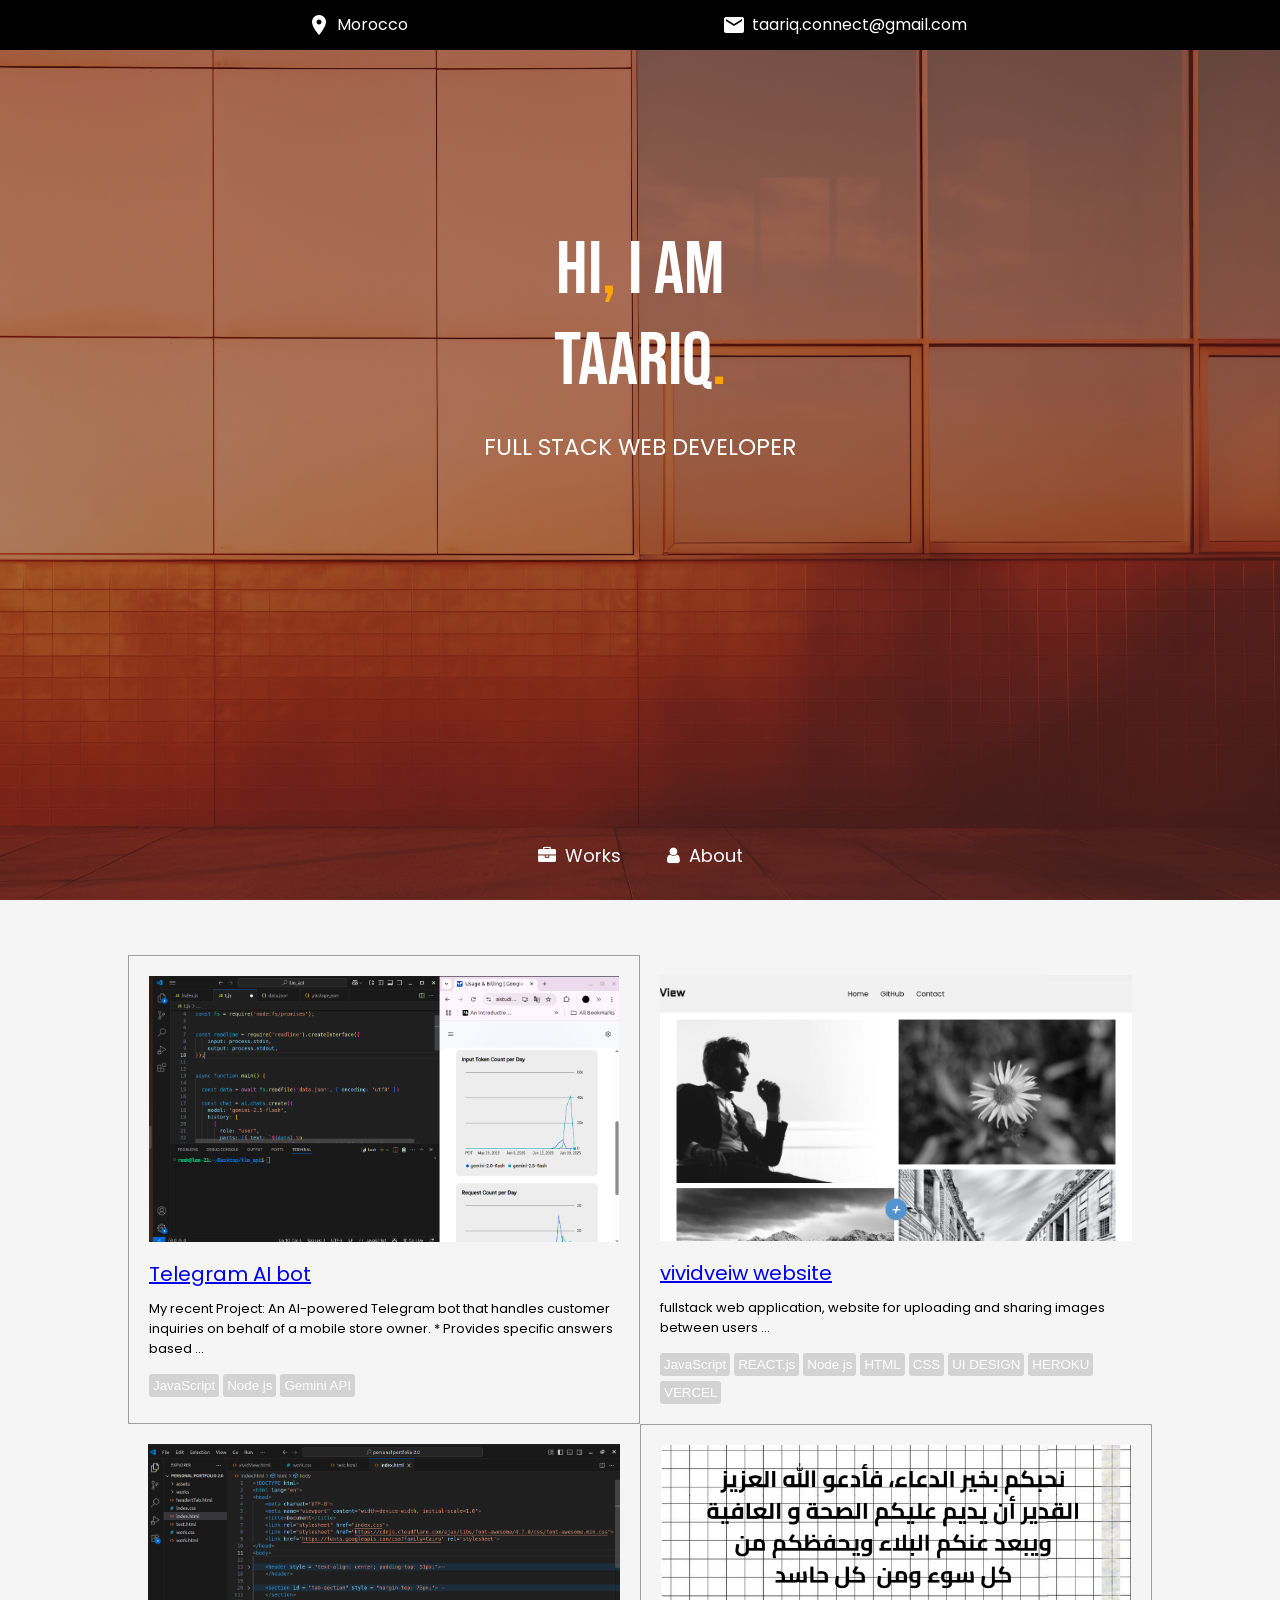
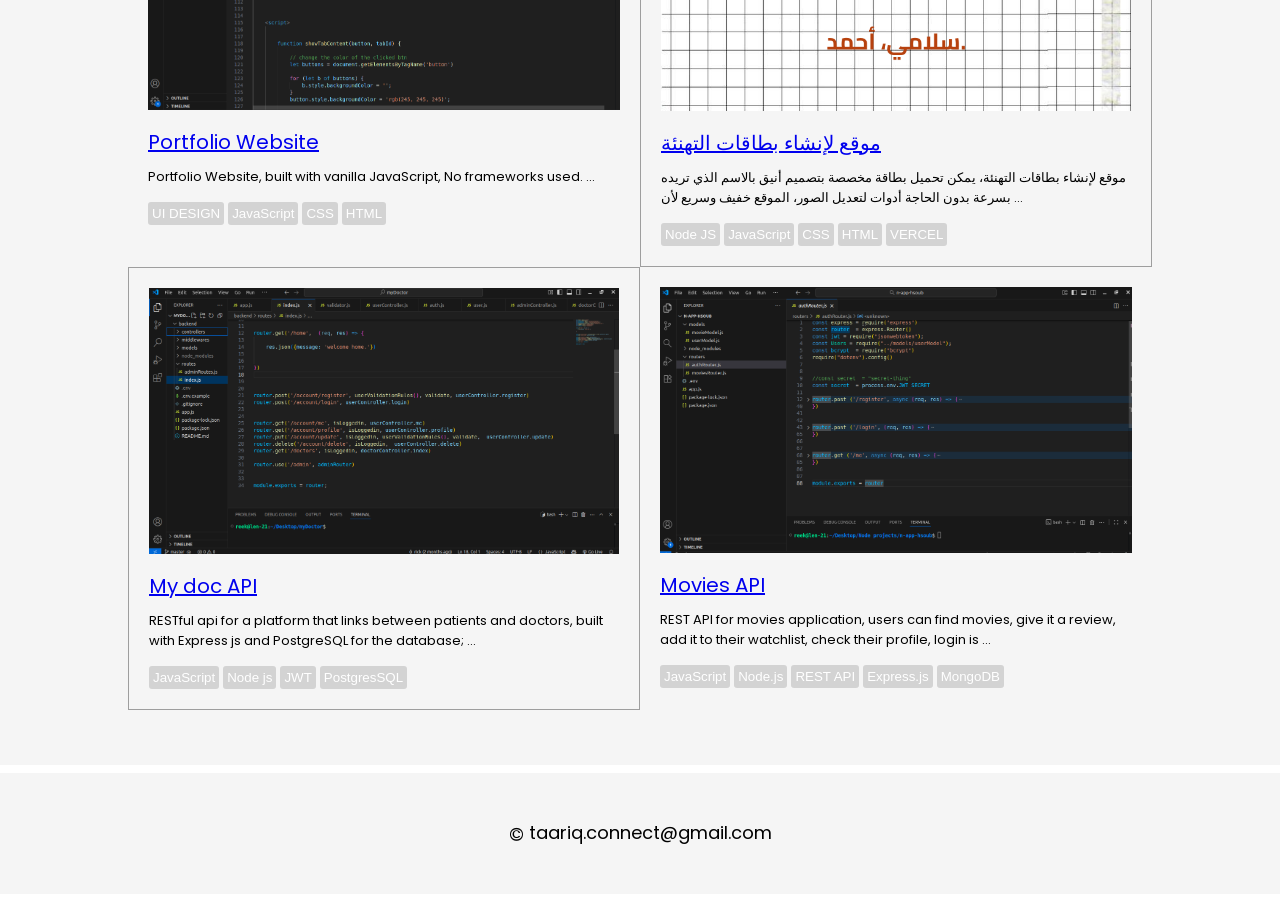
<file: index.html>
<!DOCTYPE html>
<html lang="en">
<head>
    <meta charset="UTF-8">
    <meta name="viewport" content="width=device-width, initial-scale=1.0">
    <title>Taariq portfolio</title>
    <link rel="stylesheet" href="styles/index.css">
    <link rel="stylesheet" href="https://cdnjs.cloudflare.com/ajax/libs/font-awesome/4.7.0/css/font-awesome.min.css">
    <link href='https://fonts.googleapis.com/css?family=Poppins' rel='stylesheet'>
    <link href="https://fonts.googleapis.com/css2?family=Bebas+Neue&display=swap" rel="stylesheet">
    <link href="https://fonts.googleapis.com/css2?family=Cairo:wght@200..1000&display=swap" rel="stylesheet">
    <link rel="stylesheet" href="https://fonts.googleapis.com/icon?family=Material+Icons">

</head>
<script async data-id="101496274" src="//static.getclicky.com/js"></script>

<body>

    <section id = "hero">

        <div id ="top-bar">

            <div class = "bar-item">
                <i class="material-icons">location_on</i>
                <span>Morocco</span>
            </div>

            <div class = "bar-item">
                <i class="material-icons">email</i>
                <span>taariq.connect@gmail.com</span>
            </div>

        </div>


        <div id = "hero-text"> 
            
            <h2>
                Hi<span>,</span> I AM <br>
                TAARIQ<span>.</span>
            </h2>
            <h3>FULL STACK WEB DEVELOPER</h3>

        </div>


    </section>

    <section id = "tabs"> 

        <div class = "nav-bar hero-tab-btns">        
            <button 
                class = 'tab-btn active-btn hero-btn' 
                onclick="showTabContent(this, 'portfolio')"
                >
                    <i class="fa fa-briefcase"></i>
                    Works
            </button>

            <button 
                class = 'tab-btn hero-btn'  
                onclick="showTabContent(this, 'profile')"
                >
                    <i class="fa fa-user"></i>
                    About
            </button>
        </div> 

        <div id = "portfolio" class="tab-content">

                <div class = "work bordered">
                    <a href = "works/aiBot.html">
                    <img src="assets/Screenshot from 2025-06-19 21-04-09.png" alt="">
                    <p>Telegram AI bot</p>
                    </a>
                    
                    <p class="under-desc" style = "font-size: small;">
                            My recent Project: An AI-powered Telegram bot that handles customer inquiries on behalf of a mobile store owner.
                            * Provides specific answers based
                    </p>

                    <div style = "margin-top: 10px;">
                        <button class = 'tag'> JavaScript </button>
                        <button class = 'tag'> Node js </button> 
                        <button class = 'tag'> Gemini API </button>
                    </div>



                </div>
                
                <div class = "work">
                    <a href="works/vividView.html">
                    <img src="assets/vividviewScreen2.png" alt=""  >
                    <p>vividveiw website</p>
                    </a>

                    <p class="under-desc" style = "font-size: small;">
                        fullstack web application, website for uploading and sharing images between users

                    </p>

                    <div style = "margin-top: 10px;">
                        <button class = 'tag'> JavaScript </button>
                        <button class = 'tag'> REACT.js </button>
                        <button class = 'tag'> Node js </button> 
                        <button class = 'tag'> HTML </button>
                        <button class = 'tag'> CSS </button>
                        <button class = 'tag'> UI DESIGN </button>
                        <button class = 'tag'> HEROKU </button>
                        <button class = 'tag'> VERCEL </button>
                    </div>


                </div> 
                
                <div class = "work">
                    <a href = "works/portfolio.html">
                    <img src="assets/portfolio-thumb.png" alt="">
                    <p> Portfolio Website</p>
                    </a>

                    <p class="under-desc" style = "font-size: small;">
                         Portfolio Website, built with vanilla JavaScript, No frameworks used.

                    </p>

                    <div style = "margin-top: 10px;">
                        <button class = 'tag'> UI DESIGN </button>
                        <button class = 'tag'> JavaScript </button>
                        <button class = 'tag'> CSS </button>
                        <button class = 'tag'> HTML </button>


                    </div>




                </div>

                <div class = "work bordered">
                    <a href = "works/greeting.html">
                        <img src="assets/image (73).png" alt=""  >
                        <p>موقع لإنشاء بطاقات التهنئة</p>
                    </a>



                    <p class="under-desc" style = "font-size: small;">
            موقع لإنشاء بطاقات التهنئة، يمكن تحميل بطاقة مخصصة بتصميم أنيق بالاسم الذي تريده بسرعة بدون الحاجة أدوات  لتعديل الصور، الموقع خفيف وسريع لأن 
                    </p>

                    <div style = "margin-top: 10px;">
                        <button class = 'tag'> Node JS </button>
                        <button class = 'tag'> JavaScript </button>
                        <button class = 'tag'> CSS </button>
                        <button class = 'tag'> HTML </button>
                        <button class = 'tag'> VERCEL </button>

                    </div>

                 </div>


                <div class = " work bordered">
                    <a href = "works/doctorAPI.html">
                        <img src="assets/work.png" alt=""  >
                        <p> My doc API</p>
                    </a>

                    <p class="under-desc" style = "font-size: small;">
                        RESTful api for a platform that links between patients and doctors, built with Express js and PostgreSQL for the database;

                    </p>

                    <div style = "margin-top: 10px;">
                        <button class = 'tag'> JavaScript </button>
                        <button class = 'tag'> Node js </button> 
                        <button class = 'tag'> JWT </button> 
                        <button class = 'tag'> PostgresSQL </button> 


                    </div>



                 </div>


                <div class = "work">
                    <a href = "works/moviesAPI.html">
                        <img src="assets/Screenshot from 2025-11-19 21-02-17.png" alt=""  >
                        <p> Movies API</p>
                    </a>

                    <p class="under-desc" style = "font-size: small;">
                            REST API for movies application, users can find movies, give it a review, add it to their watchlist,
                            check their profile, login is
                    </p>

                    <div style = "margin-top: 10px;">
                        <button class = 'tag'> JavaScript </button>
                        <button class = 'tag'> Node.js </button> 
                        <button class = 'tag'> REST API </button>
                        <button class = 'tag'> Express.js </button>
                        <button class = 'tag'> MongoDB </button>

                    </div>



                 </div>


        </div>

        <div id = "profile" class="tab-content" >
            <div id = 'bio'>
                <p style = 'margin: 0; text-align: justify;'>
                My name is Tariq, a developer from Morocco. I develop web applications using JavaScript and Node.js.
                 I've worked on various projects, including both front-end and back-end development. 
                 My goal is to deliver high-quality, valuable work. Please feel free to contact me.

                </p>

                <p style = "margin: 0; font-family: 'Cairo'; direction: rtl; margin-top: 27px; text-align: justify;">


اسمي طارق مطور  من المغرب، أقوم بتطوير تطبيقات الويب ب JavaScript, Node.js، عملت على مشاريع مختلفة تشمل الواجهة الأمامية Frontend والواجهة الخلفية Backend، هدفي هو تحقيق عمل ذو جودة و ذو قيمة، تفضل بالتواص معي 
                </p>

            </div>
            <div id = "links">

                <a href = "mailto:taariq.connect@gmail.com" class = 'link-btn'> <i class="fa fa-envelope"></i>Email</a>
                <a class = 'link-btn'title = "لم تتم إضافته بعد"> <i class="fa fa-whatsapp"></i> Whatsapp</a>
                <a class = 'link-btn'title = "لم تتم إضافته بعد"> <i class="fa fa-linkedin"></i>Linkedin</a>
                <a href ="https://github.com/Reek555" target = "_blank" class = 'link-btn'title = ""> <i class="fa fa-github"></i> GitHub </a>
                <a  href = "https://drive.google.com/file/d/1Fjr5bwUp3eiXnmR_Cj4MCUX6GC7G-JU3/view?usp=sharing" target="_blank" class = 'link-btn'> <i class="fa fa-download"></i>  Download resume </a>


            </div>



        </div>  


    </section>


    <footer>
        <p><span>&copy; </span>  taariq.connect@gmail.com</p>
    </footer>


    <script>


        window.addEventListener('scroll', () => {

            let tabButtons = document.querySelector('.nav-bar'); 
            let buttons = document.querySelectorAll('.tab-btn')


            if (window.scrollY == 0 ){
                tabButtons.classList.add('hero-tab-btns')

                for (let b of buttons) {
                    b.classList.add('hero-btn')
                }

                return;

            }


            tabButtons.classList.remove('hero-tab-btns')

            for (let b of buttons) {
                b.classList.remove('hero-btn')
            }

        })



        function showTabContent(button, tabId) {

            let tabButtons = document.querySelector('.nav-bar'); 
            let buttons = document.querySelectorAll('.tab-btn')


            //
            tabButtons.classList.remove('hero-tab-btns')

            for (let b of buttons) {
                b.classList.remove("hero-btn");
                b.classList.remove('active-btn')
            }
            button.classList.add('active-btn');


            //hide all tabs and display one; 
            let tabs = document.querySelectorAll('.tab-content');
            for (let tab of tabs) {
                tab.style.display = 'none';
            }
            const selectedTab = document.getElementById(tabId);
            if (tabId == 'portfolio') selectedTab.style.display = 'flex';
            else {
                    selectedTab.style.display = 'block'
                }

            window.location = '#tabs'

        }





    </script>










    
</body>
</html
</file>
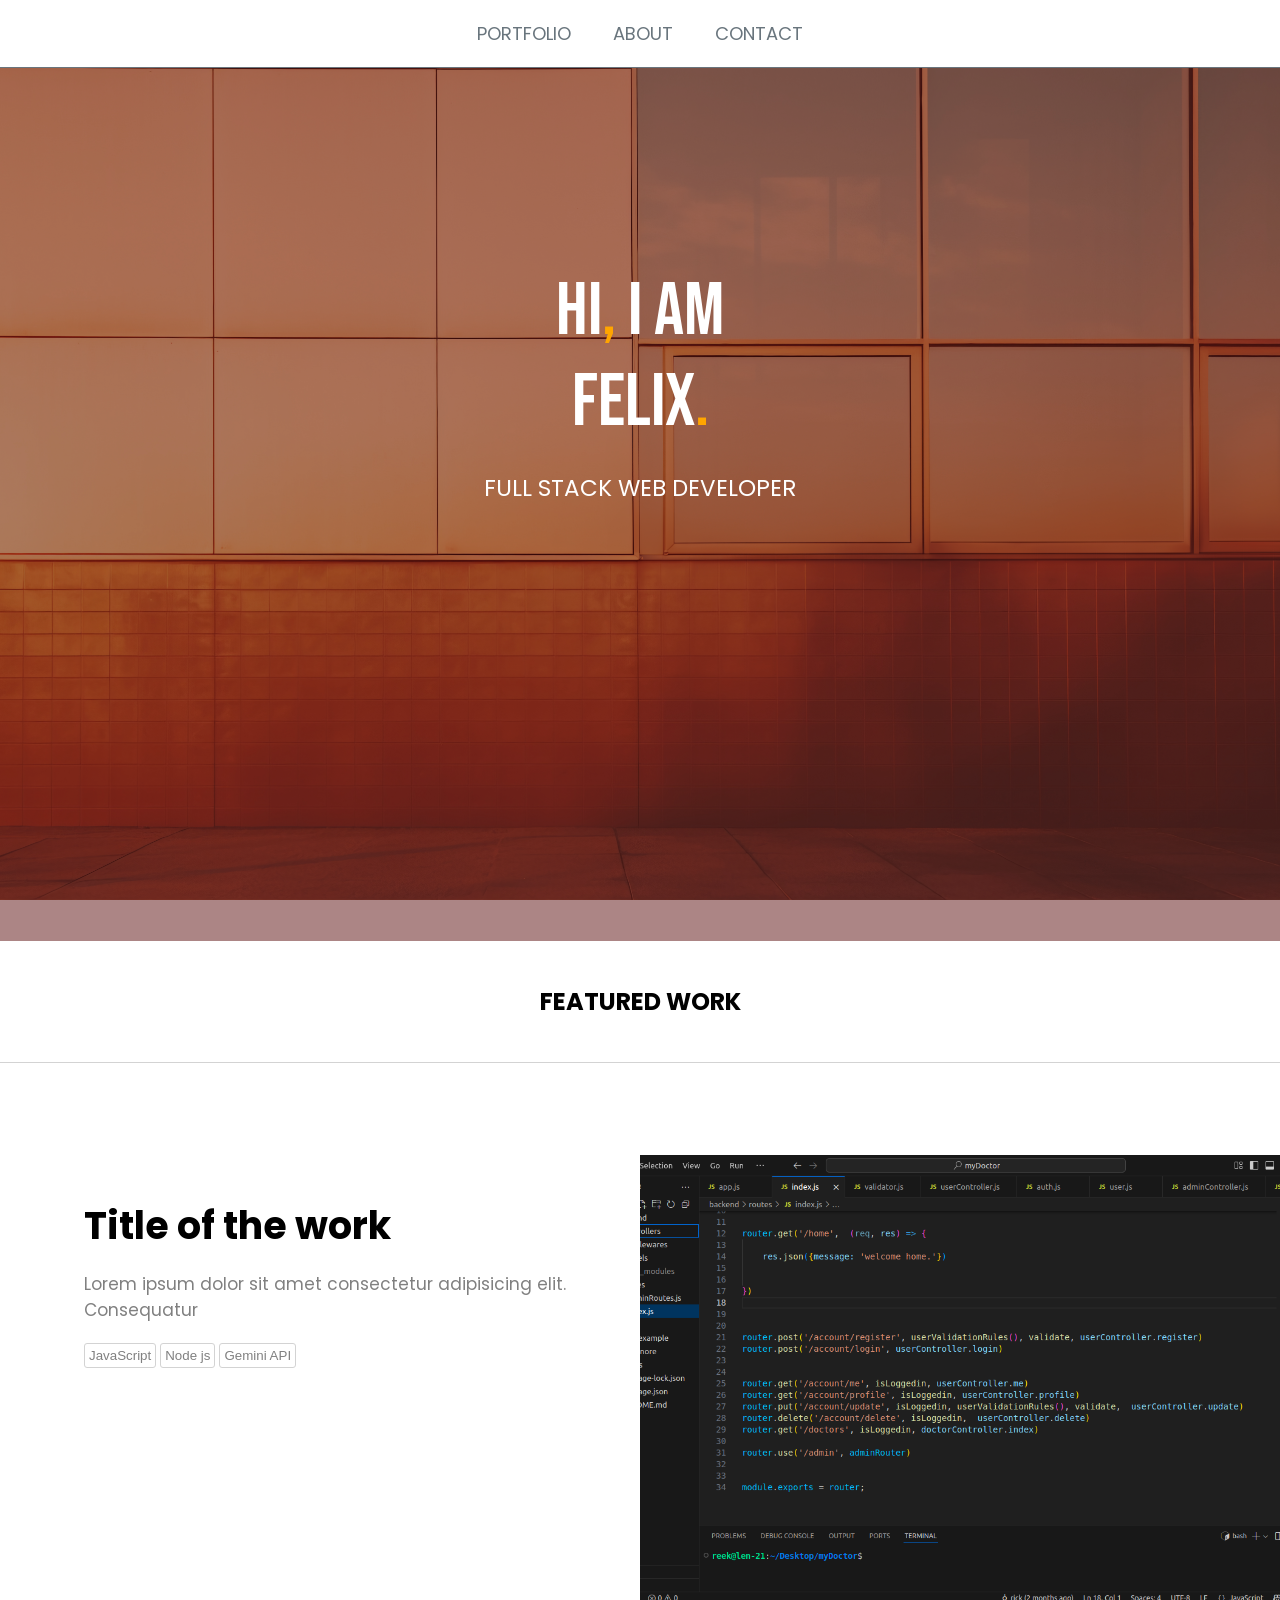
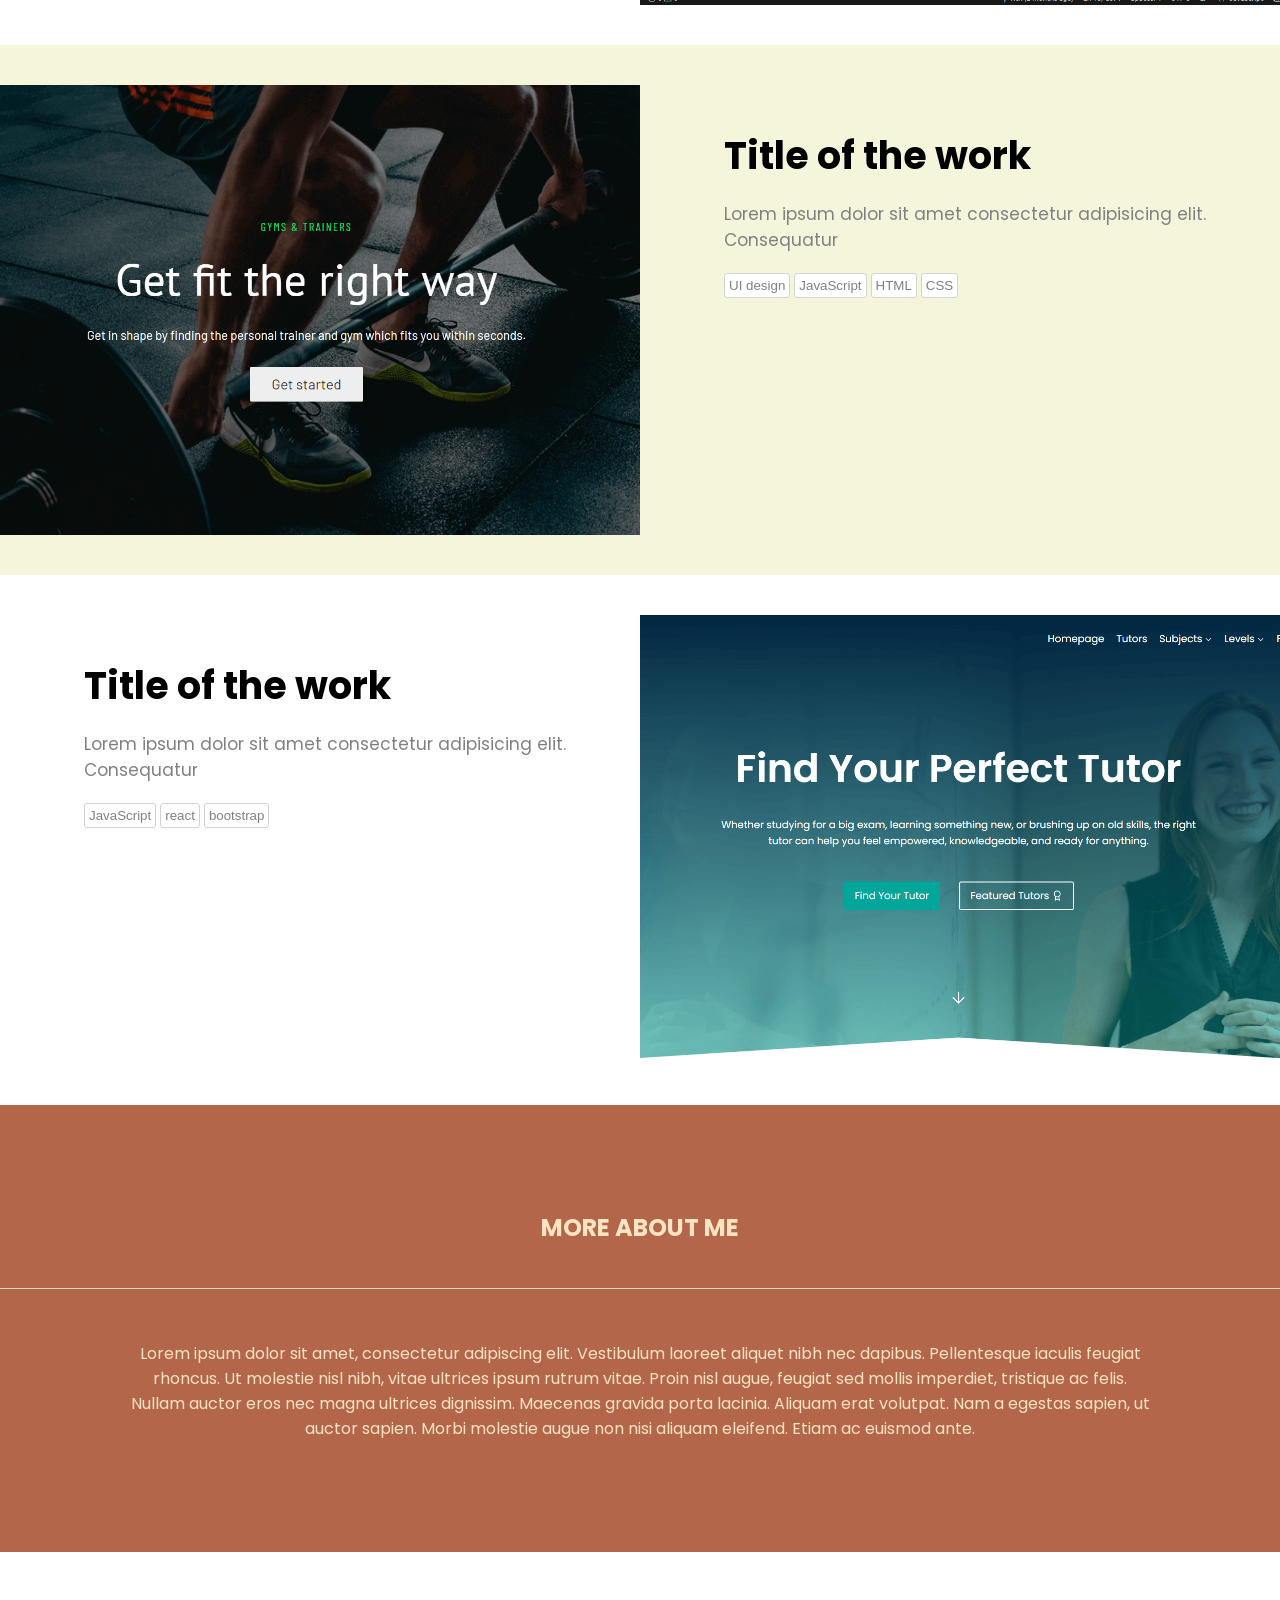
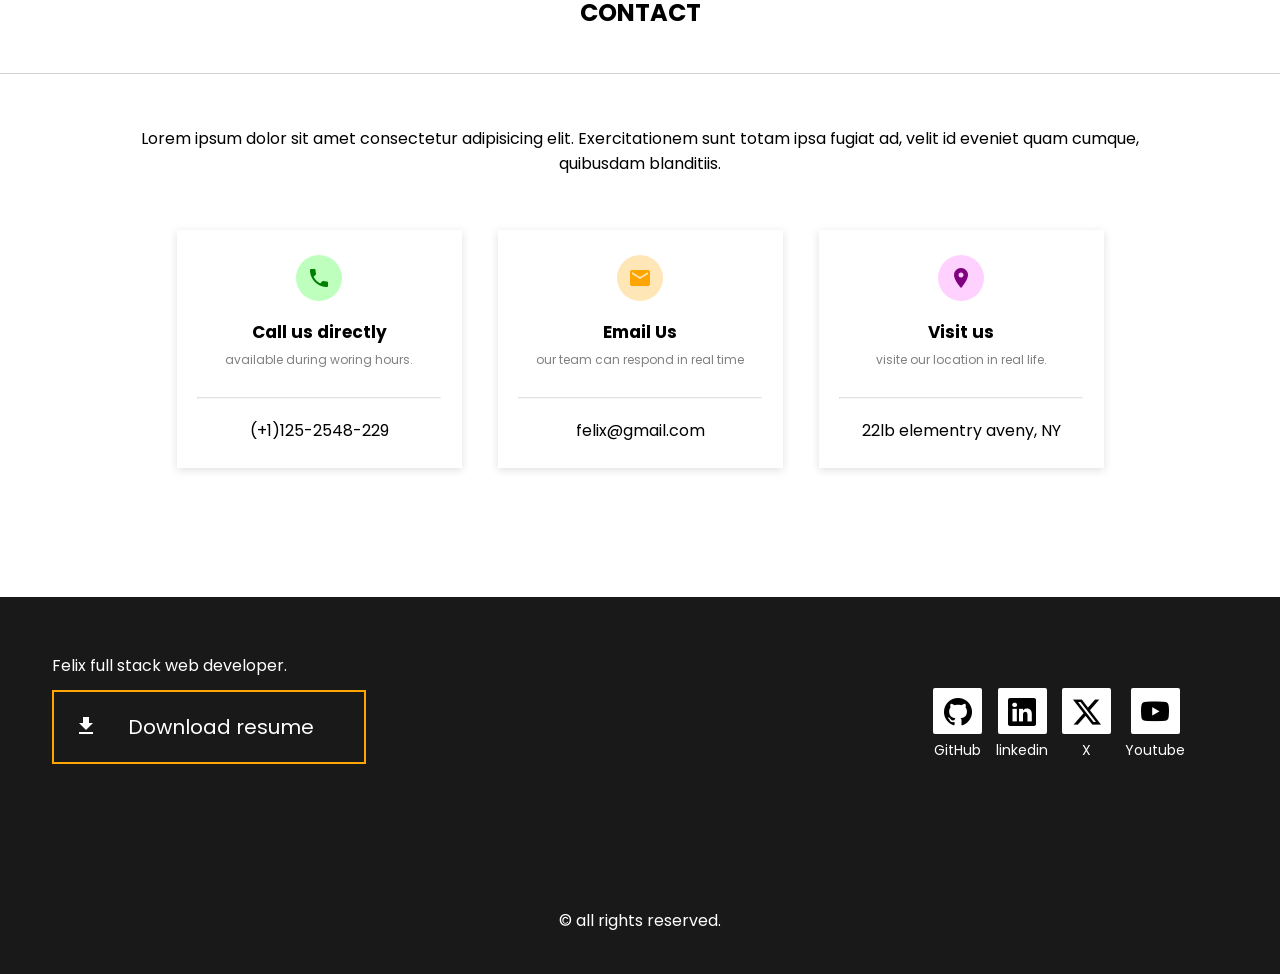
<file: onePage.html>
<!DOCTYPE html>
<html lang="en">
<head>
    <meta charset="UTF-8">
    <meta name="viewport" content="width=device-width, initial-scale=1.0">
    <title>Taariq portfolio</title>
    <link  rel="stylesheet" href="styles/onePage.css">
    <link  rel="stylesheet" href="https://cdnjs.cloudflare.com/ajax/libs/font-awesome/4.7.0/css/font-awesome.min.css">
    <link  href='https://fonts.googleapis.com/css?family=Poppins' rel='stylesheet'>
    <link  href="https://fonts.googleapis.com/css2?family=Bebas+Neue&display=swap" rel="stylesheet">
    <link  href="https://fonts.googleapis.com/css2?family=Cairo:wght@200..1000&display=swap" rel="stylesheet">
    <link  rel="stylesheet" href="https://fonts.googleapis.com/icon?family=Material+Icons">
    <link rel="stylesheet" href="https://cdn.jsdelivr.net/npm/bootstrap-icons@1.13.1/font/bootstrap-icons.min.css">

</head>
<script async data-id="101496274" src="//static.getclicky.com/js"></script>

<body >


    <div class = 'nav-menu'>
        <i  onclick="menuIcon(event)" class="material-icons menu-icon">menu</i>

        <div class="nav-links">
            <a href="#portfolio">PORTFOLIO</a>
            <a href="#about">ABOUT</a>
            <a href="#contact">CONTACT</a>
        </div>

    </div>

    <section id = "hero">

        <!-- <div id ="top-bar">

            <div class = "bar-item">
                <i class="material-icons">location_on</i>
                <span>Morocco</span>
            </div>

            <div class = "bar-item">
                <i class="material-icons">email</i>
                <span>taariq.connect@gmail.com</span>
            </div>

        </div> -->


        <div id = "hero-text"> 
            
            <h2>
                Hi<span>,</span> I AM <br>
                FELIX<span>.</span>
            </h2>
            <h3>
                FULL STACK WEB DEVELOPER
            </h3>


        </div>

    </section>

    <section id="portfolio" >
        
        <h1 class = 'section-title' >FEATURED WORK</h1>

        <div id = 'works-container'>




            <div class="work">

                <div class="excerpt">
                    <a href="#" class="work-title">Title of the work</a>
                    <p>Lorem ipsum dolor sit amet consectetur adipisicing elit. Consequatur </p>
                    <div style = "margin-top: 10px;">
                        <button class = 'tag'> JavaScript </button>
                        <button class = 'tag'> Node js </button> 
                        <button class = 'tag'> Gemini API </button>
                    </div>
                </div><div class = 'thumbnail'>
                    <a href="#">
                        <img src="assets/work.png">
                    </a>
                </div>

            </div>


            <div class="work" style="background: beige">


                <div class = 'thumbnail'>
                    <a href="#">
                        <img src="assets/toolset-hero-good-readability-1-1.png">
                    </a>
                </div>

                <div class="excerpt">
                    <a href="#" class="work-title">Title of the work</a>
                    <p>Lorem ipsum dolor sit amet consectetur adipisicing elit. Consequatur </p>
                    <div style = "margin-top: 10px;">
                        <button class = 'tag'> UI design </button>
                        <button class = 'tag'> JavaScript </button> 
                        <button class = 'tag'> HTML </button>
                        <button class = 'tag'> CSS </button>

                    </div>
                </div>

 

            </div>



            <div class="work">

                <div class="excerpt">
                    <a href="#" class="work-title">Title of the work</a>
                    <p>Lorem ipsum dolor sit amet consectetur adipisicing elit. Consequatur </p>
                    <div style = "margin-top: 10px;">
                        <button class = 'tag'> JavaScript </button>
                        <button class = 'tag'> react </button> 
                        <button class = 'tag'> bootstrap </button>
                    </div>
                </div><div class = 'thumbnail'>
                    <a href="#">
                        <img src="assets/toolset-hero-different-buttons.png">
                    </a>
                </div>

            </div>






        </div>


    </section>

    <section id="about">
                <h1 class = 'section-title' >MORE ABOUT ME</h1>

                <p>
                    Lorem ipsum dolor sit amet, consectetur adipiscing elit. Vestibulum laoreet aliquet nibh nec dapibus. Pellentesque iaculis feugiat rhoncus. 
                    Ut molestie nisl nibh, vitae ultrices ipsum rutrum vitae. Proin nisl augue, feugiat sed mollis imperdiet, tristique ac felis. Nullam auctor eros nec magna ultrices dignissim. 
                    Maecenas gravida porta lacinia. Aliquam erat volutpat. Nam a egestas sapien, ut auctor sapien. Morbi molestie augue non nisi aliquam eleifend. Etiam ac euismod ante.

                </p>

    </section>

    <section id="contact">
                <h1 class = 'section-title' >CONTACT</h1>


                <p>Lorem ipsum dolor sit amet consectetur adipisicing elit. Exercitationem sunt totam ipsa fugiat ad,
                     velit id eveniet quam cumque, quibusdam blanditiis.</p>



                <div class="cards">
                        
                    <div class="card">
                        <i class="material-icons card-icon" style = "color: green ; background: #beffbe;">local_phone</i>

                        <div class="card-title"> Call us directly </div>

                        <div class="card-under-title">available during woring hours.</div>

                        <hr>

                        <div class="card-value" >
                            <a href="#">(+1)125-2548-229</a>
                        </div>

                    </div>


                    <div class="card">
                        <i  class="material-icons card-icon">email</i>

                        <div class="card-title"> Email Us </div>

                        <div class="card-under-title">our team can respond in real time</div>

                        <hr>

                        <div class="card-value" >
                            <a href="#">felix@gmail.com</a>
                        </div>

                    </div>

                    <div class="card">
                        <i class="material-icons card-icon" style = "color: purple; background: #ffd1ff;">location_on</i>

                        <div class="card-title"> Visit us </div>

                        <div class="card-under-title">visite our location in real life.</div>

                        <hr>

                        <div class="card-value" >
                            <a href="#">22lb elementry aveny, NY</a>
                        </div>

                    </div>



                </div>



    </section>

    <footer id="footer">



        <div id= 'res-soc'>

            <div class="resume"  >

                <div style = "color:white; margin-bottom: 12px;">Felix full stack web developer. </div>

                <a  href = "https://drive.google.com/file/d/1Fjr5bwUp3eiXnmR_Cj4MCUX6GC7G-JU3/view?usp=sharing" 
                    target="_blank" 
                    class = 'resume-btn'> 

                    <i class="material-icons">file_download</i> 
                    Download resume 

                </a>       
            
            </div>


            <div class="social" >

                <a  href = "#" target="_blank" class = "icons" > 
                    <i class="bi bi-github"></i> 
                    <div style = "color: white; margin-top: 6px; text-align: center; font-size: 14px;">GitHub</div>
                </a>

                <a  href = "#" target="_blank" class = "icons" > 
                    <i class="bi bi-linkedin"></i> 
                    <div style = "color: white; margin-top: 6px; text-align: center; font-size: 14px;">linkedin</div>
                </a>

                <a  href = "#" target="_blank" class = "icons" > 
                    <i class="bi bi-twitter-x"></i> 
                    <div style = "color: white; margin-top: 6px; text-align: center; font-size: 14px;">X</div>
                </a>

                <a  href = "#" target="_blank" class = "icons" > 
                    <i class="bi bi-youtube"></i> 
                    <div style = "color: white; margin-top: 6px; text-align: center; font-size: 14px;">Youtube</div>
                </a>



            </div>

        </div>


        <div class = 'copyright'>
           &copy; all rights reserved.
        </div>

    </footer>


    <script>

        document.addEventListener('click', function() {


            let navLinks = document.querySelector(".nav-links")

            let menuIcon = document.querySelector('.menu-icon')

            if (navLinks.classList.contains('shown')) {
                navLinks.classList.remove('shown')
                menuIcon.innerHTML = 'menu'

            }


        })


        //mobile menue togle
        function menuIcon (event) {

            event.stopPropagation();
            let navLinks = document.querySelector(".nav-links")

            let menuIcon = document.querySelector('.menu-icon')


            if (navLinks.classList.contains('shown')) {
                navLinks.classList.remove('shown')
                menuIcon.innerHTML = 'menu'

            }
            else {
                navLinks.classList.add('shown')
                menuIcon.innerHTML = 'close'

            }
            

        }



        const observer = new IntersectionObserver((entries, observer) => {
        entries.forEach(entry => {
            // entry.isIntersecting is true when the element enters the viewport
            if (entry.isIntersecting) {
                console.log(1)

                let links = document.querySelectorAll('.nav-links > a')
                links.forEach (link => {

                    if (link.getAttribute("href").substring(1) === entry.target.id) {
                        link.classList.add('active')
                    }
                    else {

                        link.classList.remove('active')

                    }
                })



            // Optional: Add an 'active' class or update nav
            }
        });
        }, {
        threshold: 0.3 // Trigger when 60% of the element is visible
        });

        // 2. Tell it which elements to watch
        document.querySelectorAll('#hero, #portfolio, #about, #contact').forEach(section => {
        observer.observe(section);
        });









    </script>







        
</body>
</html
</file>
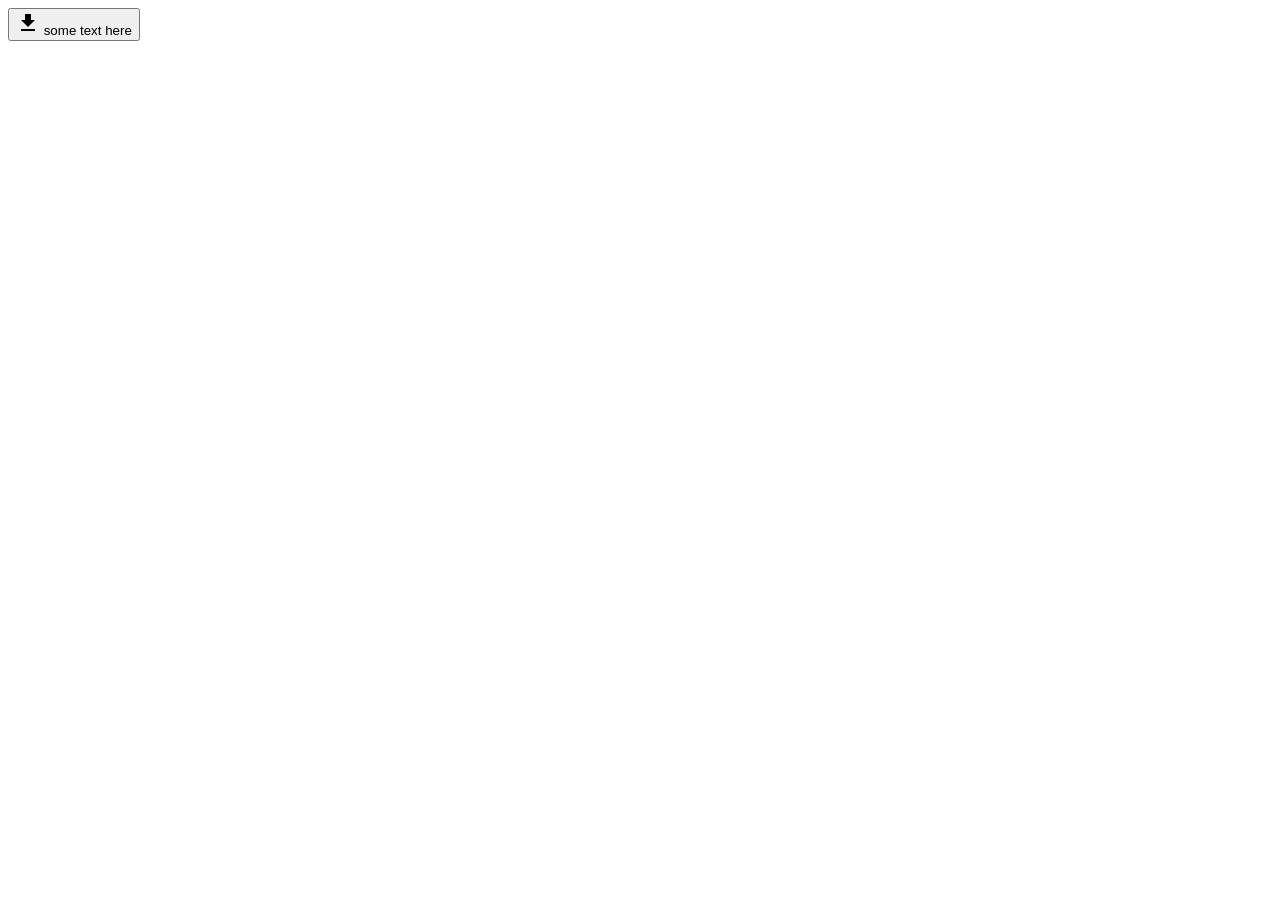
<file: test.html>
<!DOCTYPE html>
<html lang="en">
<head>
    <meta charset="UTF-8">
    <meta name="viewport" content="width=device-width, initial-scale=1.0">    
    <link  rel="stylesheet" href="https://fonts.googleapis.com/icon?family=Material+Icons">
    <link  rel="stylesheet" href="https://fonts.googleapis.com/icon?family=Material+Icons">


    <title>Document</title>
    <style>


        #demo {
            width: 400px; 
            background: blueviolet;

        }


    </style>

</head>
<body>

    <button>
        <i class="material-icons">file_download</i> 
        <span> some text here</span>
    </button>

</body>
</html>
</file>
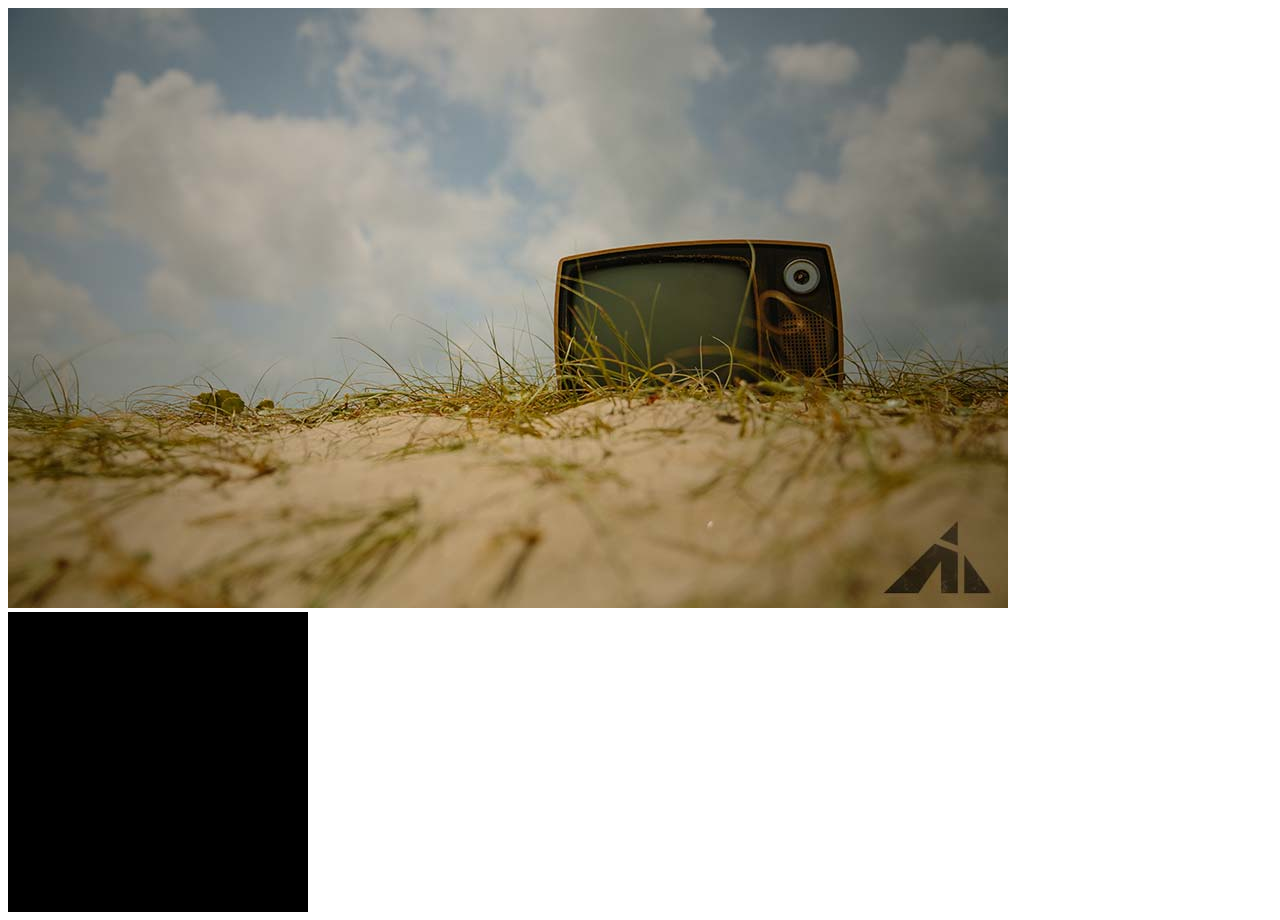
<file: test2.html>
<!DOCTYPE html>
<html>
<head>
<style>


    #one {

        width: 300px; 
        height: 300px;
        background: black;
    }

</style>
</head>

<body>

    <div>
                <img src="assets/feat-videobg.jpg" alt="">

        <div id = 'one'></div>


    </div>

</body>
</html>
</file>
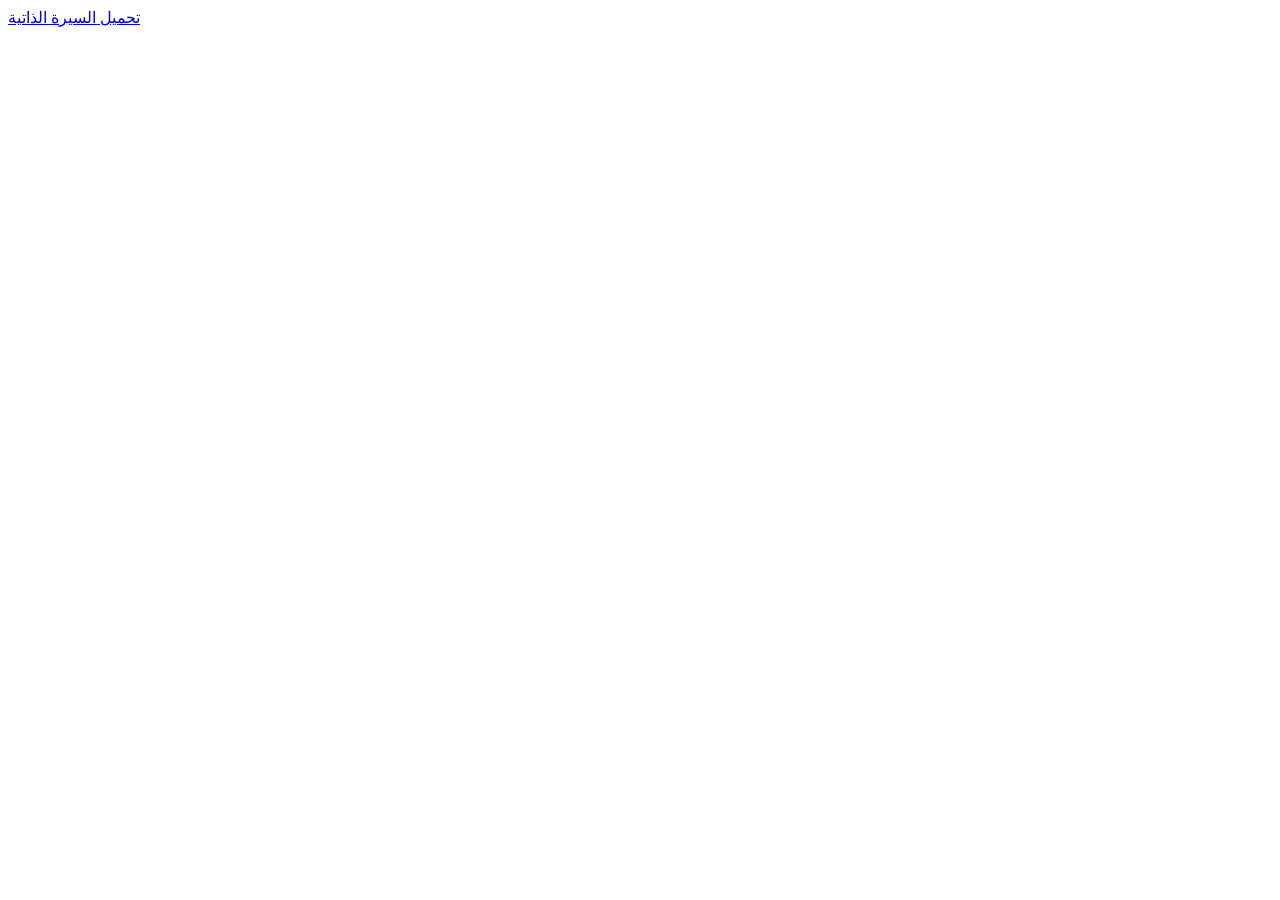
<file: test3.html>
<!DOCTYPE html>
<html lang="en">
<head>
    <meta charset="UTF-8">
    <meta name="viewport" content="width=device-width, initial-scale=1.0">
    <title>Document</title>
</head>
<body>
    
    
    <a  href = "https://drive.google.com/file/d/1Fjr5bwUp3eiXnmR_Cj4MCUX6GC7G-JU3/view?usp=sharing" target="_blank" class = 'profile-buttons'> <i class="fa fa-download"></i>  تحميل السيرة الذاتية </a>

</body>
</html>
</file>
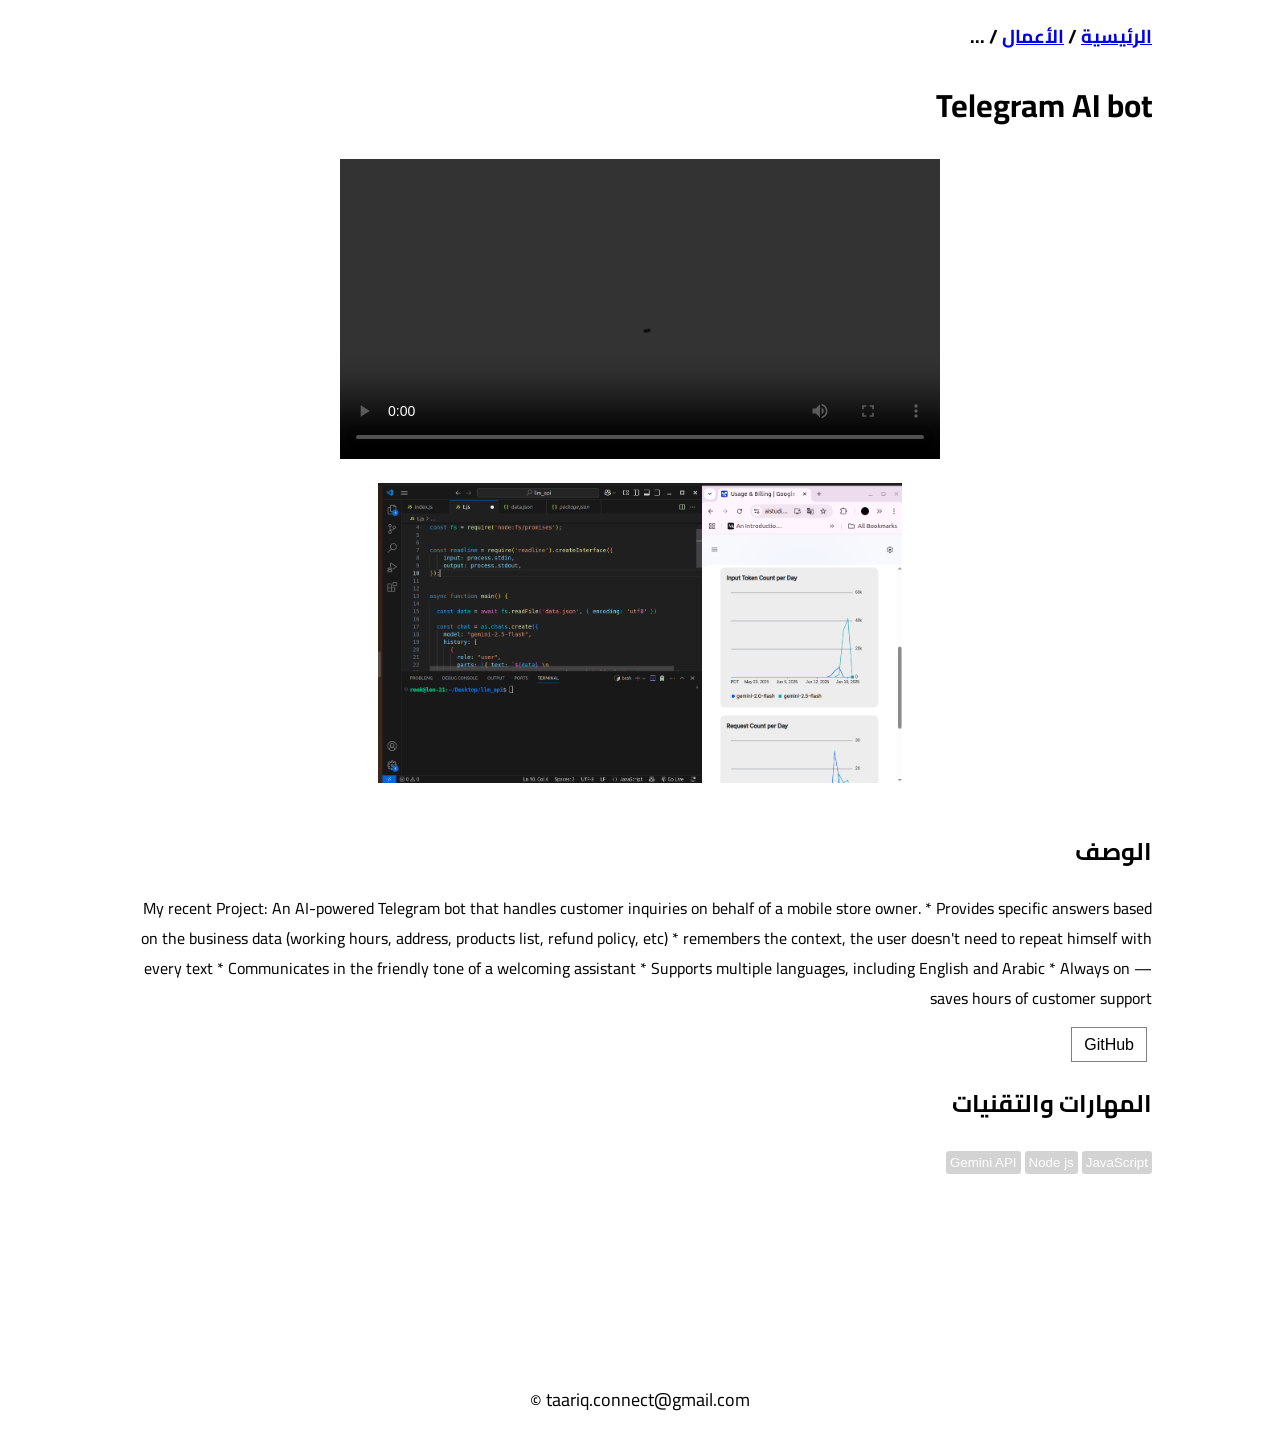
<file: works/aiBot.html>
<!DOCTYPE html>
<html lang="en">
<head>
    <meta charset="UTF-8">
    <meta name="viewport" content="width=device-width, initial-scale=1.0">
    <link rel="stylesheet" href="../work.css">
    <link href='https://fonts.googleapis.com/css?family=Cairo' rel='stylesheet'>

    <title>Document</title>
</head>
<body>

    <h3><a href="../index.html">الرئيسية</a> / <a href="../index.html">الأعمال</a> / ...</h3>
    <h1>Telegram AI bot</h1>
    
    <section id = 'images' style = "padding-top: 2px;">
        <div>
            <video controls>
                <source src="../assets/vokoscreen-2025-06-26_19-23-06.mp4" type="video/mp4">

            </video>
        </div>
        <div>
            <a href = "../assets/Screenshot from 2025-06-19 21-04-09.png"><img src = "../assets/Screenshot from 2025-06-19 21-04-09.png"></a>
        </div>

    </section>

    <section id = "description" style = "padding-top: 2px;">
        <h2>الوصف</h2>
        <p>
            My recent Project: An AI-powered Telegram bot that handles customer inquiries on behalf of a mobile store owner.

* Provides specific answers based on the business data (working hours, address, products list, refund policy, etc)

* remembers the context, the user doesn't need to repeat himself with every text

* Communicates in the friendly tone of a welcoming assistant

* Supports multiple languages, including English and Arabic

* Always on — saves hours of customer support


        </p>  
        <div>
            <a href = "https://github.com/Reek555/telegram-ai-bot">
                GitHub
            </a>
        </div>
    </section>

    <section  id = "skills" style = "padding-top: 2px;">
        <h2>المهارات والتقنيات</h2>
        <button class = 'tag'> JavaScript </button>
        <button class = 'tag'> Node js </button> 
        <button class = 'tag'> Gemini API </button>

    </section>



    <footer>
        <p> taariq.connect@gmail.com <span>&copy; </span> </p>
    </footer>




</body>
</html>
</file>
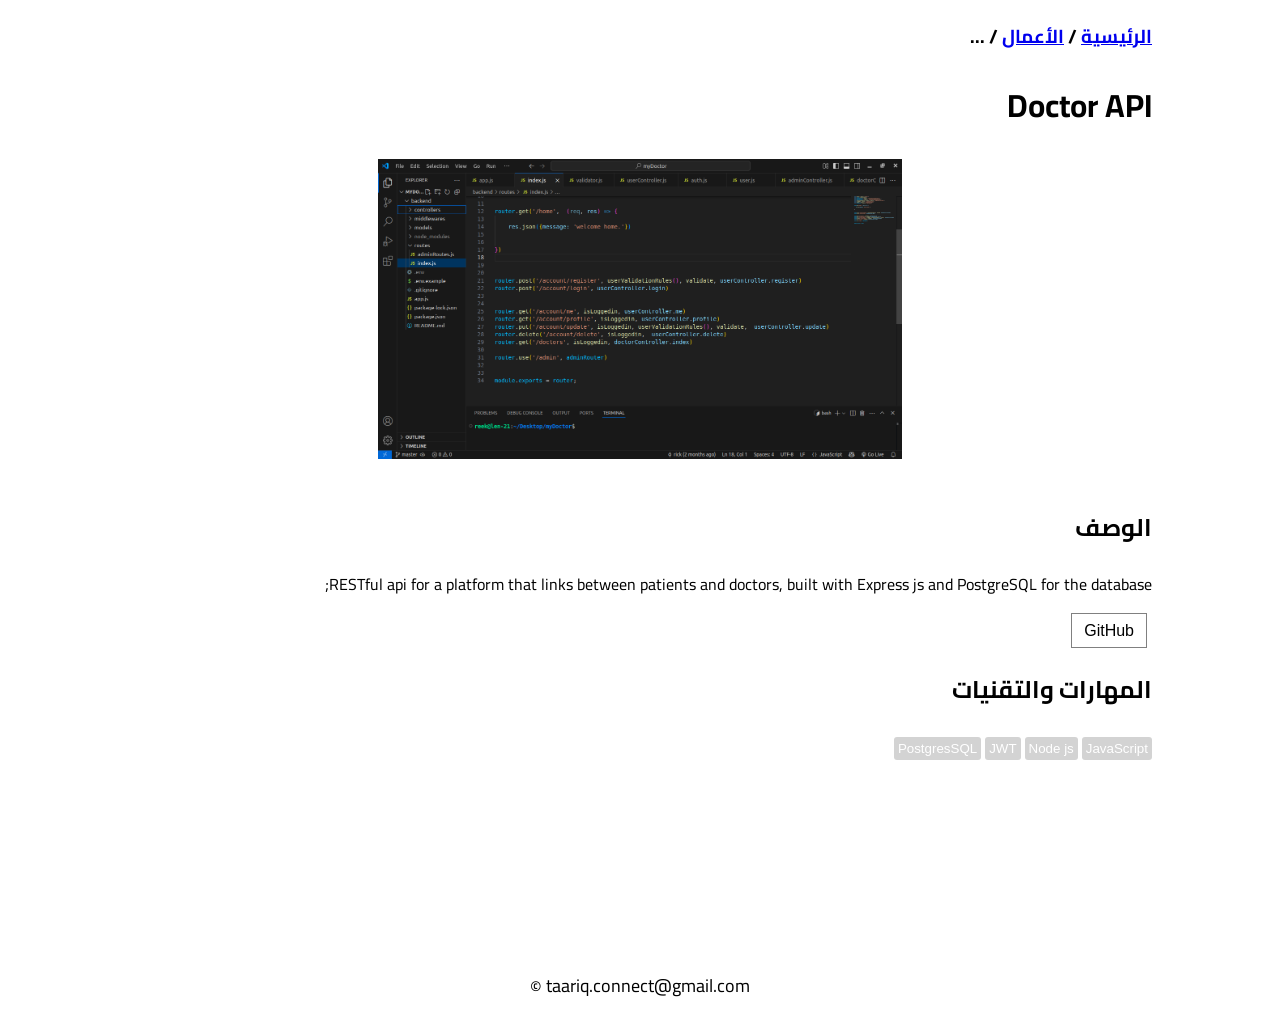
<file: works/doctorAPI.html>
<!DOCTYPE html>
<html lang="en">
<head>
    <meta charset="UTF-8">
    <meta name="viewport" content="width=device-width, initial-scale=1.0">
    <link rel="stylesheet" href="../styles/work.css">
    <link href='https://fonts.googleapis.com/css?family=Cairo' rel='stylesheet'>

    <title>Document</title>
</head>
<body>

    <h3><a href="../index.html">الرئيسية</a> / <a href="../index.html">الأعمال</a> / ...</h3>
    <h1 id = "oneTitle">Doctor API</h1>
    
    <section id = 'images' style = "padding-top: 2px;">

        <div>
            <a href = "../assets/work.png"><img src = "../assets/work.png"></a>
        </div>

    </section>

    <section id = "description" style = "padding-top: 2px;">
        <h2>الوصف</h2>
        <p>
            RESTful api for a platform that links between patients and doctors, built with Express js and PostgreSQL for the database;


        </p>  
        <div>

            <a href = "https://github.com/Reek555/doctor-api">
                GitHub
            </a>
 
        </div>



    </section>

    <section  id = "skills" style = "padding-top: 2px;">
        <h2>المهارات والتقنيات</h2>
        <button class = 'tag'> JavaScript </button>
        <button class = 'tag'> Node js </button> 
        <button class = 'tag'> JWT </button> 
        <button class = 'tag'> PostgresSQL </button> 




    </section>

    <footer>
        <p> taariq.connect@gmail.com <span>&copy; </span> </p>
    </footer>



</body>
</html>
</file>
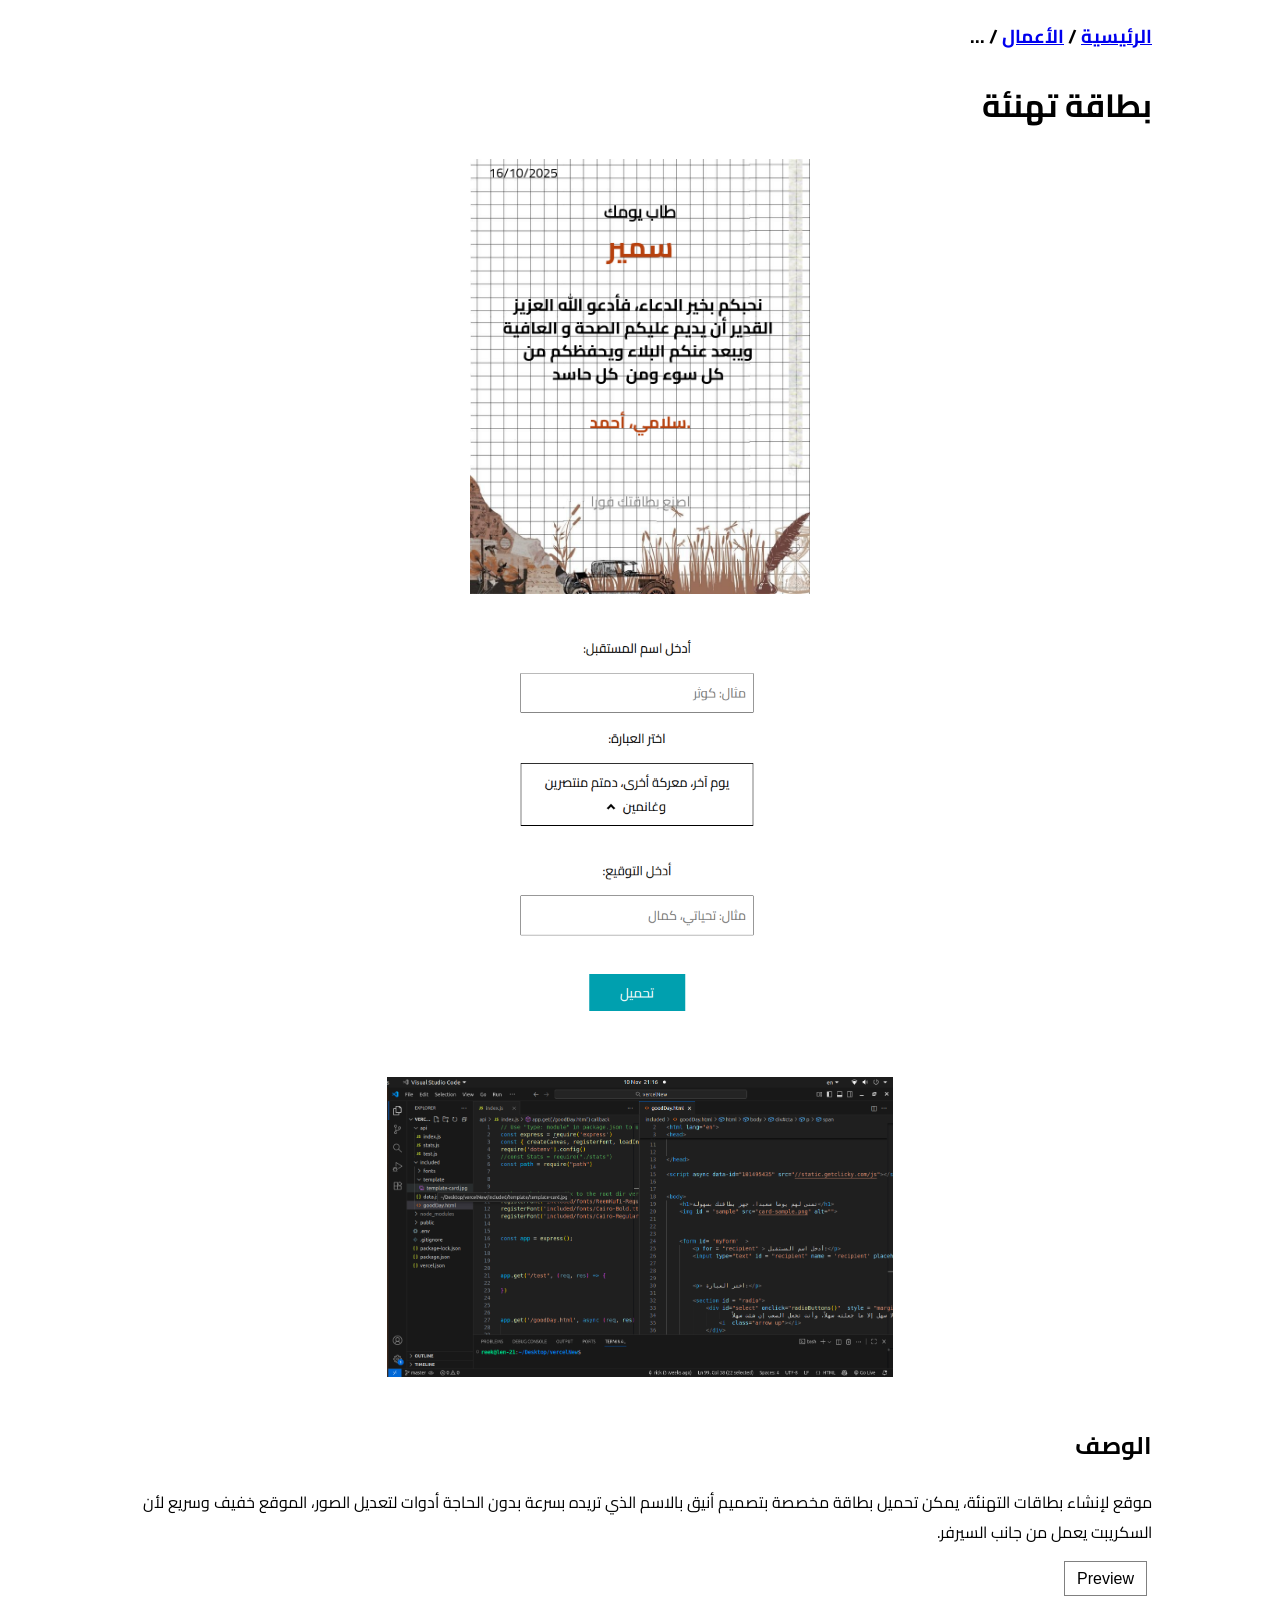
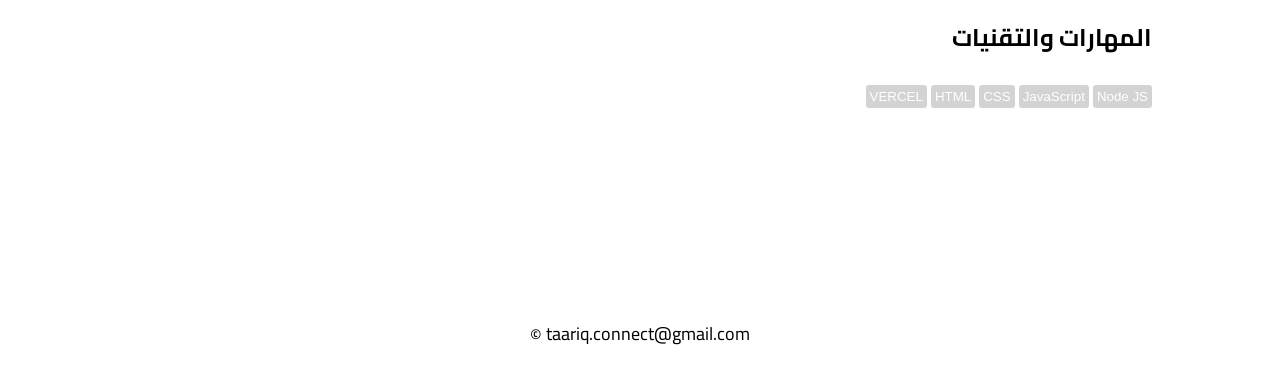
<file: works/greeting.html>
<!DOCTYPE html>
<html lang="en">
<head>
    <meta charset="UTF-8">
    <meta name="viewport" content="width=device-width, initial-scale=1.0">
    <link rel="stylesheet" href="../styles/work.css">
    <link href='https://fonts.googleapis.com/css?family=Cairo' rel='stylesheet'>

    <title>Document</title>
</head>
<body>

    <h3><a href="../index.html">الرئيسية</a> / <a href="../index.html">الأعمال</a> / ...</h3>
    <h1>بطاقة تهنئة</h1>
    
    <section id = 'images' style = "padding-top: 2px;">
        <div>
            <a href = "../assets/image (73).png"><img src = "../assets/image (73).png" style = "height: 435px;"></a>

        </div>
        <div>
            <a href = "../assets/Screenshot from 2025-10-23 00-56-17.png"> <img src = "../assets/Screenshot from 2025-10-23 00-56-17.png" style = "height: 435px;"> </a>
        </div>
        <div>
            <a href = "../assets/Screenshot from 2025-11-10 21-16-48.png"> <img src = "../assets/Screenshot from 2025-11-10 21-16-48.png"> </a>
        </div>




    </section>

    <section id = "description" style = "padding-top: 2px;">
        <h2>الوصف</h2>
        <p>
            موقع لإنشاء بطاقات التهنئة، يمكن تحميل بطاقة مخصصة بتصميم أنيق بالاسم الذي تريده بسرعة بدون الحاجة أدوات  لتعديل الصور، الموقع خفيف وسريع لأن السكريبت يعمل من جانب السيرفر. 
        </p>  
        <div>
            <a href = "https://vercel-new-pi.vercel.app/goodDay.html">
                Preview
            </a>
        </div>
    </section>

    <section  id = "skills" style = "padding-top: 2px;">
        <h2>المهارات والتقنيات</h2>
        <button class = 'tag'> Node JS </button>
        <button class = 'tag'> JavaScript </button>
        <button class = 'tag'> CSS </button>
        <button class = 'tag'> HTML </button>
        <button class = 'tag'> VERCEL </button>





    </section>

    <footer>
        <p> taariq.connect@gmail.com <span>&copy; </span> </p>
    </footer>


</body>
</html>
</file>
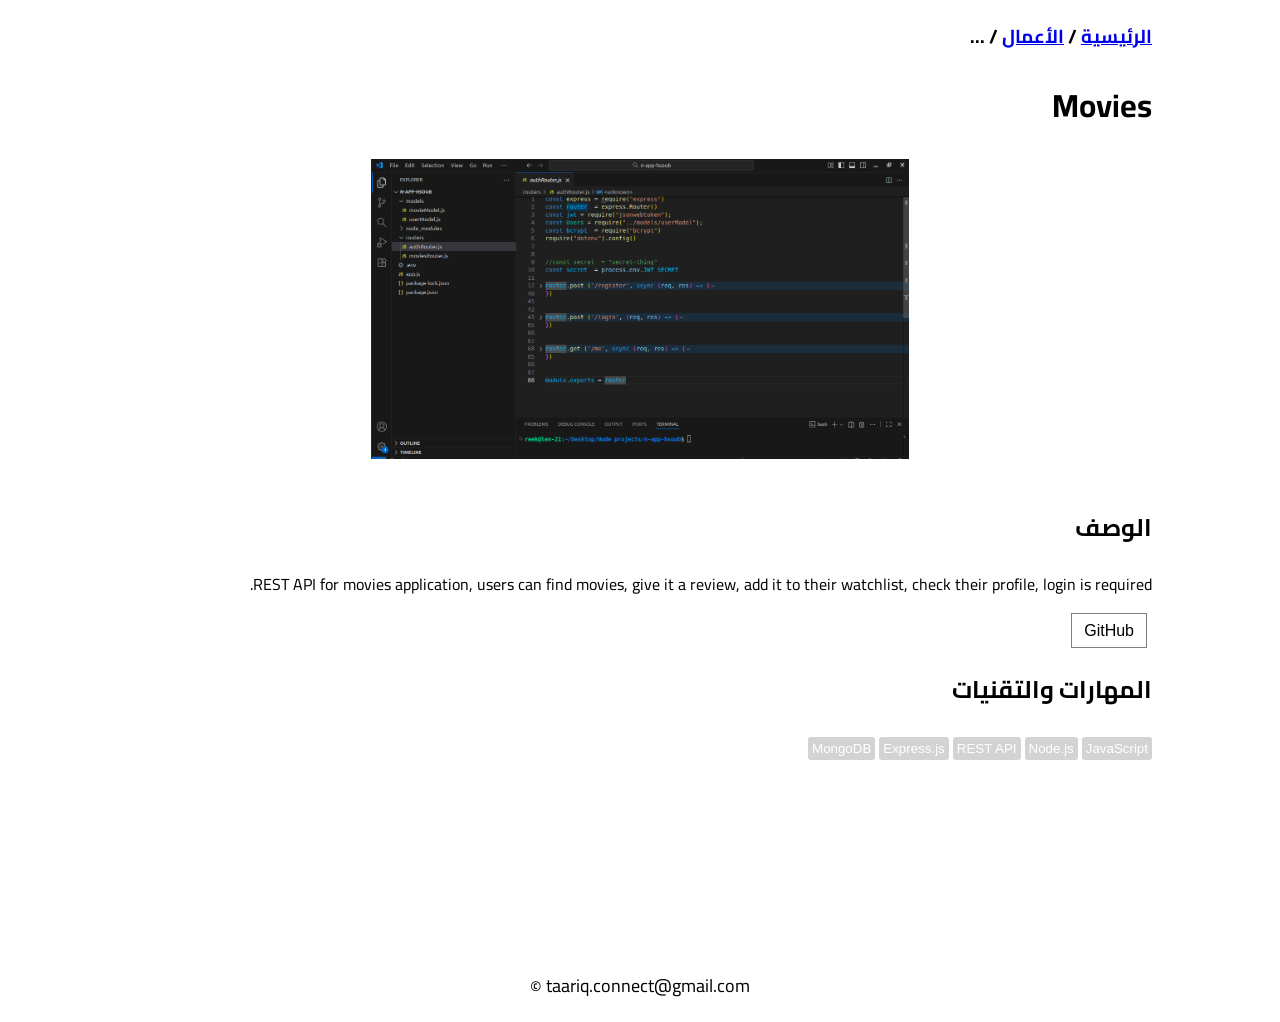
<file: works/moviesAPI.html>
<!DOCTYPE html>
<html lang="en">
<head>
    <meta charset="UTF-8">
    <meta name="viewport" content="width=device-width, initial-scale=1.0">
    <link rel="stylesheet" href="../styles/work.css">
    <link href='https://fonts.googleapis.com/css?family=Cairo' rel='stylesheet'>

    <title>Document</title>
</head>
<body>

    <h3><a href="../index.html">الرئيسية</a> / <a href="../index.html">الأعمال</a> / ...</h3>
    <h1>Movies</h1>
    
    <section id = 'images' style = "padding-top: 2px;">

        <div>
            <a href = "../assets/Screenshot from 2025-11-19 21-02-17.png"><img src = "../assets/Screenshot from 2025-11-19 21-02-17.png"></a>
        </div>

    </section>

    <section id = "description" style = "padding-top: 2px;">
        <h2>الوصف</h2>
        <p>
            
            REST API for movies application, users can find movies, give it a review, add it to their watchlist,
             check their profile, login is required.

        </p>  
        <div>
            <a href = "https://github.com/Reek555/movies-api">
                GitHub
            </a>
        </div>
    </section>

    <section  id = "skills" style = "padding-top: 2px;">
        <h2>المهارات والتقنيات</h2>
        <button class = 'tag'> JavaScript </button>
        <button class = 'tag'> Node.js </button> 
        <button class = 'tag'> REST API </button>
        <button class = 'tag'> Express.js </button>
        <button class = 'tag'> MongoDB </button>


    </section>



    <footer>
        <p> taariq.connect@gmail.com <span>&copy; </span> </p>
    </footer>




</body>
</html>
</file>
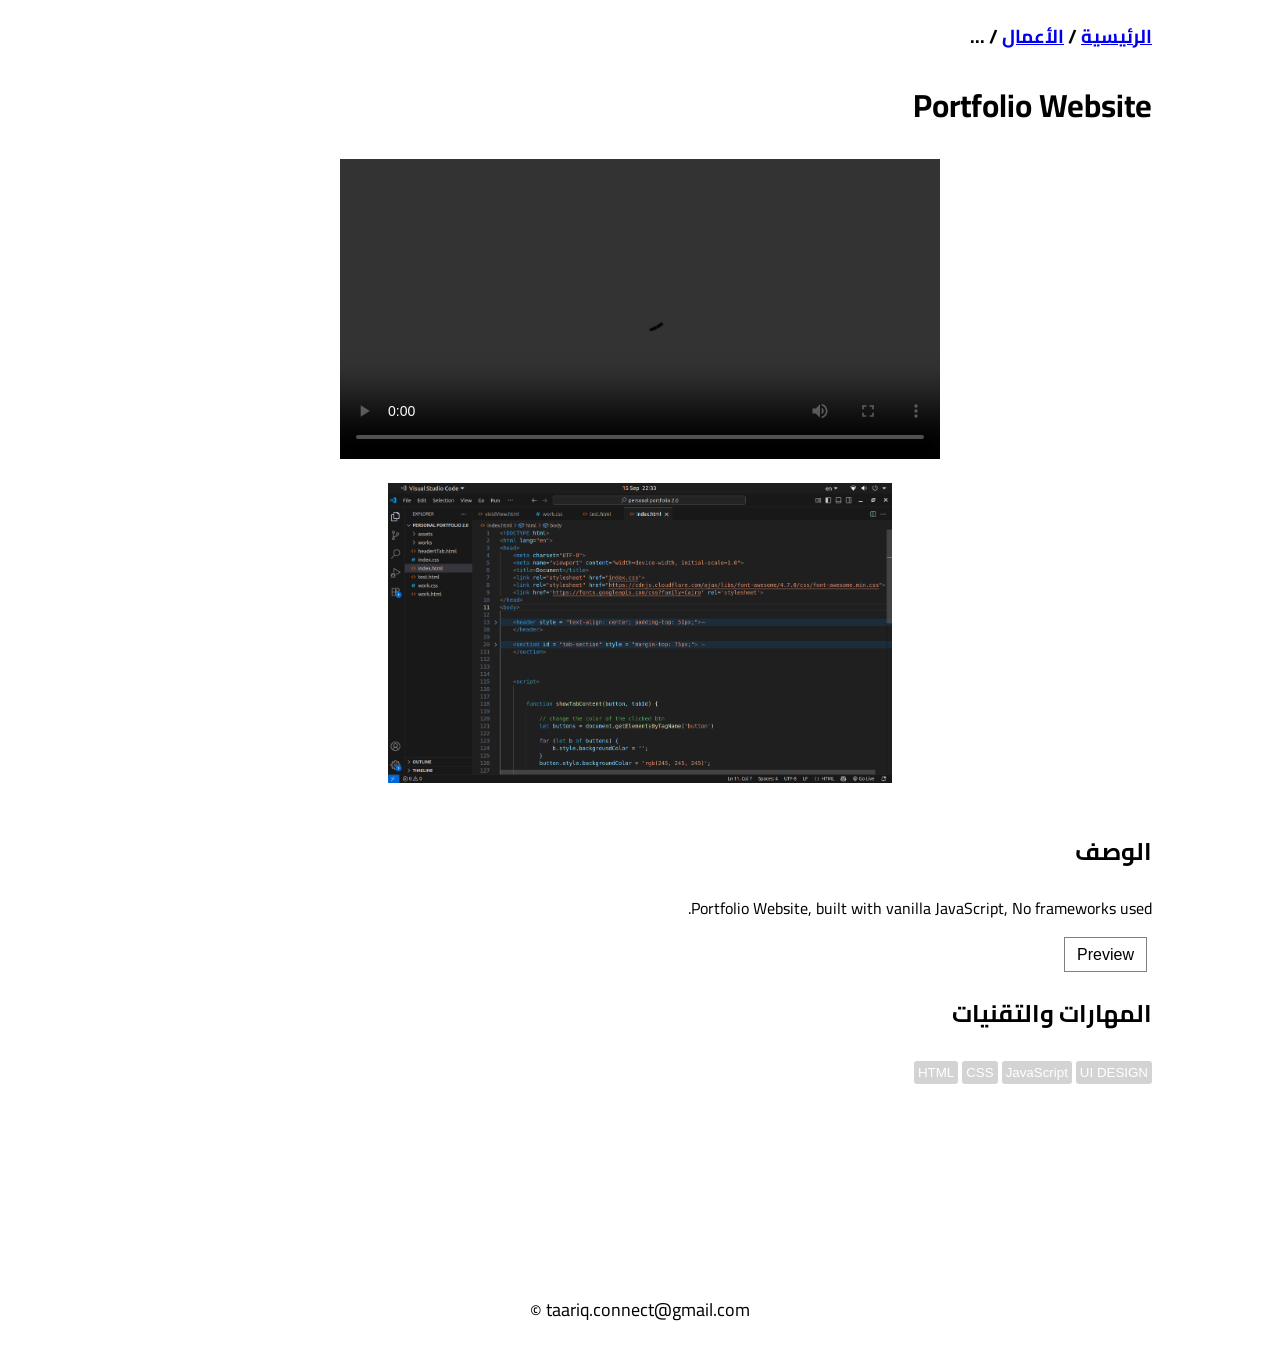
<file: works/portfolio.html>
<!DOCTYPE html>
<html lang="en">
<head>
    <meta charset="UTF-8">
    <meta name="viewport" content="width=device-width, initial-scale=1.0">
    <link rel="stylesheet" href="../styles/work.css">
    <link href='https://fonts.googleapis.com/css?family=Cairo' rel='stylesheet'>

    <title>Document</title>
</head>
<body>

    <h3><a href="../index.html">الرئيسية</a> / <a href="../index.html">الأعمال</a> / ...</h3>
    <h1>Portfolio Website</h1>
    
    <section id = 'images' style = "padding-top: 2px;">
        <div>
            <video controls>
                <source src="../assets/portfolio2.mp4" type="video/mp4">

            </video>
        </div>
        <div>
            <a href = "../assets/portfolio-thumb.png"><img src = "../assets/portfolio-thumb.png"></a>
        </div>

    </section>

    <section id = "description" style = "padding-top: 2px;">
        <h2>الوصف</h2>
        <p>
            Portfolio Website, built with vanilla JavaScript, No frameworks used.
        </p>  
        <div>
            <a href = "../index.html">
                Preview
            </a>
        </div>
    </section>

    <section  id = "skills" style = "padding-top: 2px;">
        <h2>المهارات والتقنيات</h2>
        <button class = 'tag'> UI DESIGN </button>
        <button class = 'tag'> JavaScript </button>
        <button class = 'tag'> CSS </button>
        <button class = 'tag'> HTML </button>




    </section>

    <footer>
        <p> taariq.connect@gmail.com <span>&copy; </span> </p>
    </footer>


</body>
</html>
</file>
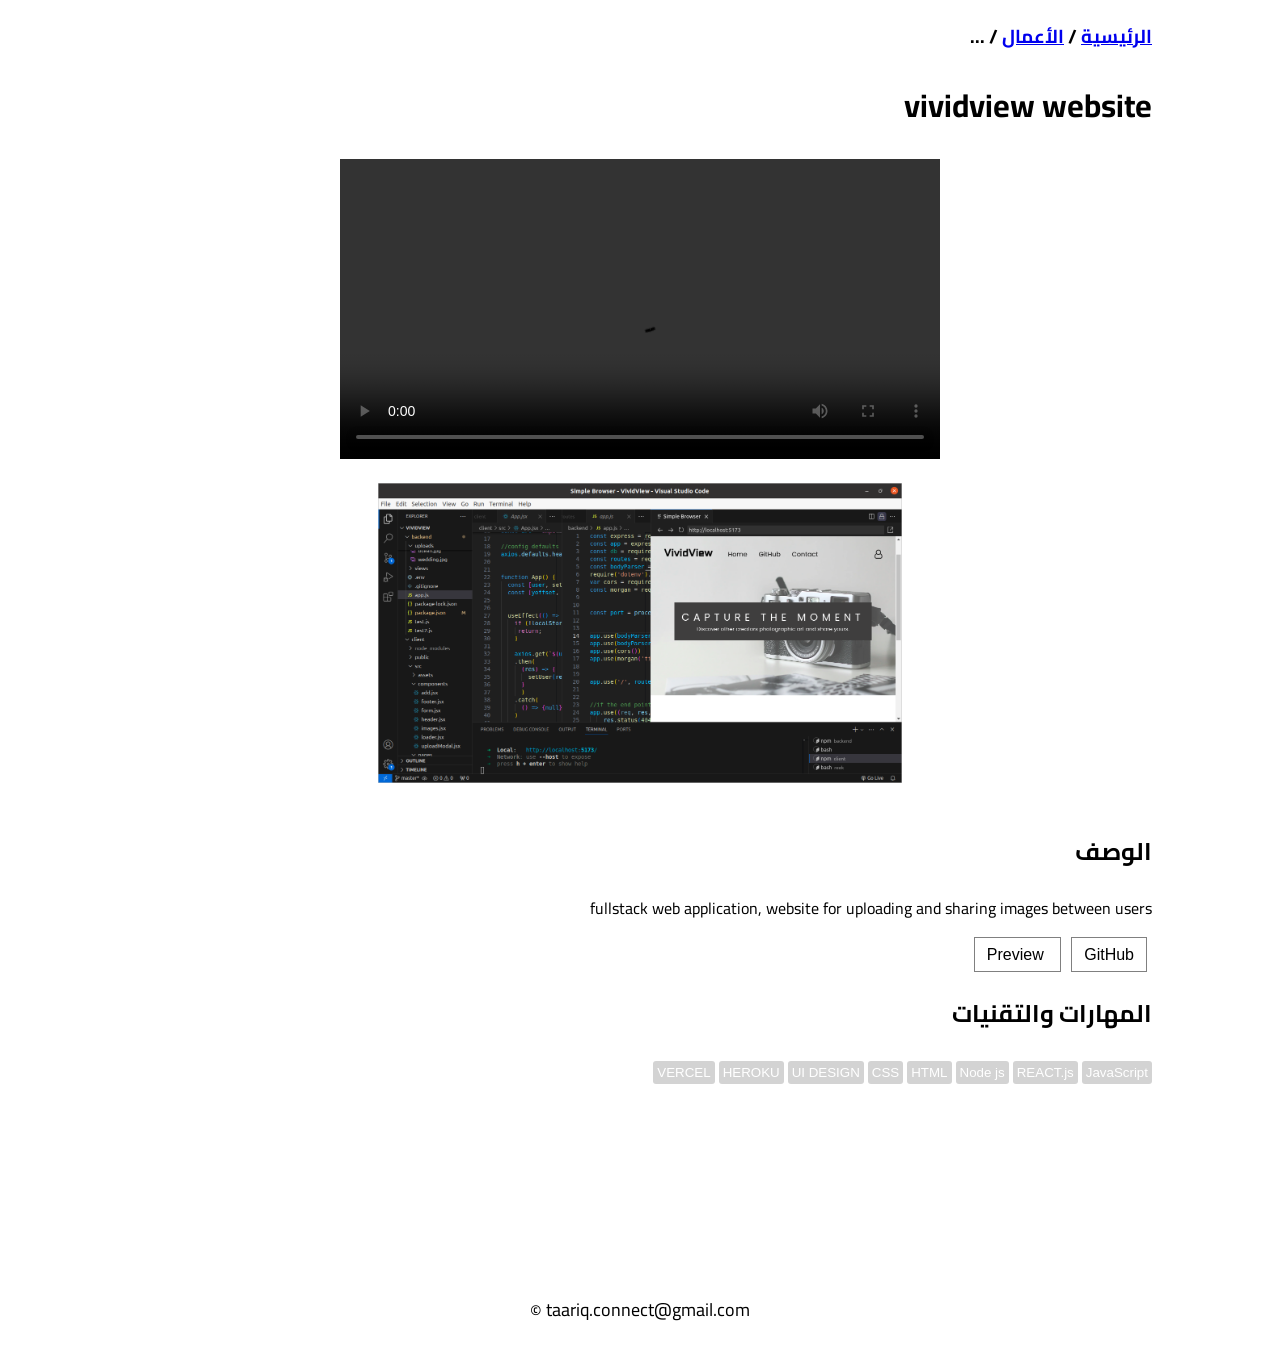
<file: works/vividView.html>
<!DOCTYPE html>
<html lang="en">
<head>
    <meta charset="UTF-8">
    <meta name="viewport" content="width=device-width, initial-scale=1.0">
    <link rel="stylesheet" href="../styles/work.css">
    <link href='https://fonts.googleapis.com/css?family=Cairo' rel='stylesheet'>

    <title>Document</title>
</head>
<body>

    <h3><a href="../index.html">الرئيسية</a> / <a href="../index.html">الأعمال</a> / ...</h3>
    <h1 id = "oneTitle">vividview website</h1>
    
    <section id = 'images' style = "padding-top: 2px;">
        <div>
            <video controls>
                <source src="../assets/vivid-x-vid.mp4" type="video/mp4">

            </video>
        </div>
        <div>
            <a href = "../assets/vividviewSceen3.png"><img src = "../assets/vividviewSceen3.png"></a>
        </div>

    </section>

    <section id = "description" style = "padding-top: 2px;">
        <h2>الوصف</h2>
        <p>
            fullstack web application, website for uploading and sharing images between users

        </p>  
        <div>
            <a href = "https://vivid-view-client.vercel.app/">
                Preview
            </a>
            <a href = "https://github.com/Reek555/VividView">
                GitHub
            </a>
 
        </div>



    </section>

    <section  id = "skills" style = "padding-top: 2px;">
        <h2>المهارات والتقنيات</h2>
        <button class = 'tag'> JavaScript </button>
        <button class = 'tag'> REACT.js </button>
        <button class = 'tag'> Node js </button> 
        <button class = 'tag'> HTML </button>
        <button class = 'tag'> CSS </button>
        <button class = 'tag'> UI DESIGN </button>
        <button class = 'tag'> HEROKU </button>
        <button class = 'tag'> VERCEL </button>




    </section>

    <footer>
        <p> taariq.connect@gmail.com <span>&copy; </span> </p>
    </footer>



</body>
</html>
</file>
<file: styles/index.css>
html {
  scroll-behavior: smooth;
}

body {
    font-family: 'Poppins'; 
    margin: 0; 
}



/* hero */



#hero {
    background-image: url('../assets/monochromatic-urban-minimal-landscape.jpg');
    background-repeat: no-repeat;
    background-attachment: fixed;
    background-size: cover;
    background-position: center;


    text-align: center;
    position: relative;
    z-index: -1;
    box-sizing: border-box;
    height: 100vh;

}

#hero::before {
    position: absolute; 
    top: 0; 
    left: 0;
    width: 100%;
    height: 100%;
    content: '';
    background-color: #5b0c0c;
    opacity: 0.5;

}


#top-bar {
    background: black;
    height: 50px;
    position: absolute;
    width: 100%;
    display: flex ; 
    justify-content: space-evenly;


}

.bar-item i, .bar-item span {
    color: white;
    float: left;
    line-height: 50px;
    padding-right: 6px;
}



#hero-text {


    text-align: center;
    position: absolute;
    z-index: 1;
    padding-top: 25vh;
    width: 100%;


}

#hero-text :nth-child(1) {
    color: white; 
    margin: 0; 
    font-size: 75px;
    font-family: "Bebas Neue", sans-serif;
    font-weight: 400;
    font-style: normal;

}

#hero-text :nth-child(1) span {

    color: orange

}

#hero-text :nth-child(2) {

    color: white; 
    font-size: 23px;
    font-weight: 400;
    font-style: normal;



} 

#hero > img {
    width: 203px;
    border: 1px solid #ddd;
    border-radius: 4px;
    padding: 5px;

}



/* tabs */

#tabs {

    margin-top: -89px;

}

.nav-bar {
    text-align: center;
    background-color: white;
}

.hero-tab-btns {
    background-color: unset;
}

.tab-btn {
    background-color: white; 
    color: black; 

    border: none; 

    cursor: pointer;
    padding: 31px 21px; 

    font-family: 'Poppins';
    font-size: 18px;

}

.active-btn {

    background-color: rgb(245, 245, 245); 



}

.hero-btn {

    color: white; 
    background: unset; 

}

.nav-bar i {

    font-size: inherit; 
    padding-right : 4px;


}



/* the protfolio section  */

#portfolio  {

    display: flex; 
    flex-wrap: wrap; 
    justify-content: center;
    padding-top: 55px;
    padding-bottom: 55px;

}

.work {
    flex-shrink: 0;
    box-sizing: border-box;
    width: 40%;
    padding: 20px;
}

.bordered {

    border: solid 1px #9E9E9E;
}

.work img {
    width: 100%;
    height: 266px;
    object-fit: cover;
}

.work p  {

    font-size: 20px;
    margin-bottom: 0px;
    margin-top: 10px;

}

.under-desc::after {
    content: "..."
}

.tag {
    border: none;
    color: #ffffff;
    background: lightgray;
    border-radius: 3px;
    padding: 4px;
    margin-top: 5px
}



/* the profile section  */

#profile {

    display: none; 
    padding-top: 54px; 
    padding-bottom: 54px;



}

#profile > #links {
    width: 445px;
    margin: auto;
    margin-top: 30px;
    background-color: white;
    padding: 51px;
    box-sizing: border-box;
    font-family: "Poppins";


}

#bio {

    font-size: 20px;
    width: 75%;
    margin: auto;
    background: white;
    padding: 29px;
    box-shadow: rgba(149, 157, 165, 0.2) 0px 8px 24px;
    box-sizing: border-box;
}

#profile button {

    cursor: pointer;
    display: block;
    width: 100%;
    margin: auto;
    margin-bottom: 16px;
    padding: 20px;
    font-size: 20px;
    border: none;
    box-shadow: 6px 6px #0000003d;
    border-radius: 5px;
    background: orange;
    font-family: inherit;
    color: white
}

.link-btn {

    cursor: pointer;
    display: block;
    margin: auto;
    margin-bottom: 16px;
    padding: 20px;
    font-size: 20px;
    border: none;
    box-shadow: 6px 6px #0000003d;
    border-radius: 5px;
    background: orange;
    font-family: inherit;
    color: white; 
    text-decoration: none;
    text-align: center;


}

.link-btn i {

    float: left;
    padding-top: 2px;
    font-size: 24px;
}




/* footer */

footer p {

    padding: 46px;
    text-align: center;
    font-size: large;
    margin: 8px

}

footer p span{
    font-size: large;
    vertical-align: middle;
}




/* common */

#portfolio, #profile, footer{
    background: rgb(245, 245, 245); 
}





/* condtional styling */


/* landscape tablets */
@media screen and (max-width: 800px) {

.work  {
    width: 45%;
}

}

/* mobile */
@media screen and (max-width: 700px) {

body {

    font-size: 16px;
}



#hero {

    height: 100svh;

}

#hero > img {
    width: 174px; 
}

#top-bar {
    visibility: hidden;

}


#hero-text :nth-child(1) {

    font-size: 67px;
}
#hero-text :nth-child(2) {
    font-size: 21px;

} 


#tabs {

    margin-top: -69px;

}


.nav-bar {
    padding-top: 1px;

}

.tab-btn {
    font-size: inherit; 
    padding: 22px; 
    /* border-bottom: solid lightgray 1px; */
}

.active-btn {
    background-color: white;
    border: solid lightgray 1px; 
    border-bottom: solid white 1px;

}

.hero-btn {

    color: white; 
    background: unset; 
    border: none; 
}



.work {
    width: 90%; 
    padding: 10px;
    margin-bottom: 23px;
}

.work:nth-child(even) {  
        border: none; 
}

.work:nth-child(odd) {
        border: solid 1px black;
}



#bio {
    width: 100%;
    box-shadow: unset;
    font-size: inherit;

}

.link-btn {
    font-size: inherit;

}

.link-btn  i {
    padding-top: 0;

}

#profile #links {
    width: 90%; 
    padding: 24px
}




#portfolio, #profile, footer{
    background: white; 
}

footer {
    background-color: #f3f3f3;
}


#profile, #portfolio {
    border-top: solid lightgray 1px;
    margin-top: -0.7px;

}





}
</file>
<file: styles/onePage.css>
html {
  scroll-behavior: smooth;
}

body {
    font-family: 'Poppins'; 
    margin: 0; 
}

a {
    text-decoration: none;
    color: black;
}



#portfolio, #contact {
    padding-top: 67px;
    background: none;
    margin-top: -67px;
}

/* navigation bar */


.nav-menu {

    background-color: white;
    position: sticky;
    top: 0;
    border-bottom: solid 1px #69757d;
    padding: 20px 0;
    z-index: 1;

}

.menu-icon {
    display: none !important;
}

.menu-icon:hover {
    cursor: pointer;
}

.nav-links {
    text-align: center;
}

.nav-links > a  {
    color: #69757d;
    font-size: 18px;
    text-decoration: none;
    margin: 0 19px;
}

.nav-links > a:hover {
    color: orange;
}

.nav-links > .active {
    color: orange

}

/* hero */



#hero {
    margin-top: -27px; 

    background-image: url('../assets/monochromatic-urban-minimal-landscape.jpg');
    background-repeat: no-repeat;
    background-attachment: fixed;
    background-size: cover;
    background-position: center;


    text-align: center;
    position: relative;
    z-index: -1;
    box-sizing: border-box;
    height: 100vh;

}

#hero::before {
    position: absolute; 
    top: 0; 
    left: 0;
    width: 100%;
    height: 100%;
    content: '';
    background-color: #5b0c0c;
    opacity: 0.5;

}


#top-bar {
    background: black;
    height: 50px;
    position: absolute;
    width: 100%;
    display: flex ; 
    justify-content: space-evenly;


}

.bar-item i, .bar-item span {
    color: white;
    float: left;
    line-height: 50px;
    padding-right: 6px;
}



#hero-text {


    text-align: center;
    position: absolute;
    z-index: 1;
    padding-top: 25vh;
    width: 100%;


}

#hero-text :nth-child(1) {
    color: white; 
    margin: 0; 
    font-size: 75px;
    font-family: "Bebas Neue", sans-serif;
    font-weight: 400;
    font-style: normal;

}

#hero-text :nth-child(1) span {

    color: orange

}

#hero-text :nth-child(2) {

    color: white; 
    font-size: 23px;
    font-weight: 400;
    font-style: normal;



} 

#hero > img {
    width: 203px;
    border: 1px solid #ddd;
    border-radius: 4px;
    padding: 5px;

}




/* the portfolio section  */


.section-title {

    text-align: center;
    padding: 43px 0;
    border-bottom: solid lightgray 1px;
    margin: 0;
    margin-bottom: 52px;

}



.work {
    display: flex;
    flex-wrap: wrap;
    padding: 40px 0; 
}



.work > div {
    box-sizing: border-box;

}



.thumbnail {
    width: 50%;
    height: 50vh;

}

.thumbnail img {

    width: 100%; 
    height: 100%;
    object-fit: cover;

}


.excerpt {
    padding-top: 42px;
    padding-left: 84px;
    width: 50%;
}

.dynamic {
    order: 1
}

.work-title {

    font-size: 38px;
    font-weight: bold;



}

.work-title:hover {
    color: orange;
}

.tag {
    border: solid 1px lightgray;
    color: gray;
    background: white;
    border-radius: 3px;
    padding: 4px;
    margin-top: 10px;
}


.excerpt > p {
    margin: 0;
    margin-top: 17px;
    font-size: 17px;
    color:gray; 

}


/* about section */


#about {

    color: bisque;
    background: #b3664a;
    padding: 62px 0 111px;
}


#about > p {

    width: 80%;
    text-align: center;
    margin: auto;
}



/* contact section */


#contact {
    padding-bottom: 113px;
}

#contact > p {

    width: 80%;
    text-align: center;
    margin: auto;
    margin-bottom: 38px;
}

.cards {
    text-align: center;
}


:root {
  /* 1. Define the default shadow color */
  --shadow-color: rgba(99, 99, 99, 0.2) ; 
}

.card {
    display: inline-block;
    width: 285px;
    text-align: center;
    margin: auto;
    box-shadow: var(--shadow-color) 0px 2px 8px 0px;
    padding: 25px 0;
    margin: 16px;

    transition: box-shadow 0.3s ease;
    transition: transform 0.3s ease;

}

.card:hover {
    transform: scale(1.1);
    --shadow-color: lightblue ; 
}

.card-icon {

    padding: 11px;
    font-size: 32px;
    background: #ffe6b7;
    border-radius: 50%;
    color: orange;


}

.card-title {

    font-weight: bold; 
    margin-top: 18px;
    margin-bottom: 6px; 
    font-size: 17px;
}

.card-under-title {

    font-size: 12px; 
    color: gray
}

.card > hr {
     
    width: 85%; 
    margin-top: 28px; 
    opacity: 0.3;
}
.card-value {

    margin-top: 19px;
}


/* footer */


footer {

    background-color: rgb(0, 0, 1, 0.9);

}



#res-soc {

    height: 200px;
}


.resume {

    width: fit-content;
    height: inherit;
    float: left;
    padding-top: 56px;
    padding-left: 52px;


}

.social {

    width: fit-content;
    height: inherit;
    float: right;
    padding-top: 86px;
    padding-right: 90px;
}


.resume-btn {
    display: block;
    cursor: pointer;
    padding: 20px;
    width: 270px; 
    font-size: 20px;
    font-family: inherit;
    color: white; 
    text-decoration: none;
    text-align: center;

    border: solid 2px orange;
    background: none;


}


.resume-btn > i {
    float: left;
    padding-top: 2px;
    font-size: 24px;

}


.icons {
    display: inline-block;
    margin: 5px;

}



.icons > i {

    display: block;
    background: white;
    width: 49px;
    text-align: center;
    margin: auto;
    font-size: 28px;
    padding-top: 4px;
    border-radius: 2px;
}


.copyright {
    color: white;
    margin-top: 70px;
    text-align: center;
    padding: 41px;


}

/* condtional styling */



/* mobile */
@media screen and (max-width: 700px) {

body {

    font-size: 16px;
}




.nav-menu {
    padding: unset;
}

.menu-icon {
    display: inline-block !important;
    margin-top: 12px;
    margin-left: 25px;
    margin-bottom: 10px;
}


.nav-links {
    display: none;
}

.nav-links > a  {
    color: #69757d;
    font-size: 16px;
    text-decoration: none;
    margin: 13px auto;
    display: block;
    width: fit-content;
}

.shown {
    display: block;
}





#hero {

    height: 100svh;

}

#hero > img {
    width: 174px; 
}

#top-bar {
    visibility: hidden;

}


#hero-text :nth-child(1) {

    font-size: 67px;
}
#hero-text :nth-child(2) {
    font-size: 21px;

} 





.work {
    display: flex;

}

.thumbnail {

    height: 50vh;
    padding: 0; 
	margin: 0; 
	width: 90%; 
	margin: auto;
    margin-bottom: 0;

}

.excerpt {

    order:1;

    padding: 0; 
	margin: 0; 
	width: 90%; 
	margin: auto; 
	margin-top: 20px

}


.excerpt > p {
    margin: 0;
    margin-top: 5px;
    font-size: 15px;

}

.dynamic {
    order: 0;
}

.work-title {
    margin: 0;
    font-size: 28px; 
}










#about > p {
    width: 90%;

}


#contact > p {
    width: 90%;
}






#res-soc {

    height: fit-content;
    padding-top: 18px;
}


.resume, .social{

    float: none; 
    height: fit-content;
    padding: 0; 
    margin: auto; 
    margin-top: 53px;


}

.social {

    margin-top: 115px

}


.copyright{

    margin-top: 0px;
    padding: 30px;
    font-size: 14px;
}

.footer-links {

    padding-right: 8%;
    padding-left: 3%;
}

.link-btn {

    font-size: 16px;

}


}
</file>
<file: work.css>
body {

    width: 80%; 
    margin: auto;
    direction: rtl;
    font-family: 'Cairo'; 

}

img, video {
    height: 300px;
}

#images > div {
    text-align: center;
    padding-bottom: 15px;
}


.tag {
    border: none;
    color: #ffffff;
    background: lightgray;
    border-radius: 3px;
    padding: 4px;
    margin-top: 5px
}

#description a {

            font-family: sans-serif; 
            font-size: 16px;
            background: white;
            border: solid 1px gray;
            padding: 8px 12px;
            margin: 0px 5px;
            text-decoration: none;
            color: black;

}






#description a:hover {
            color: #a5d8ff; 
            border-color: #a5d8ff;    
            cursor: pointer;
        
}




footer {

    margin-top: 207px;
}

footer p {

    text-align: center;
    font-size: large;

}

footer p span{
    font-size: large;
    vertical-align: middle;
}



@media screen and (max-width: 600px) {
    img, video {
        width: 100%; 
        object-fit: contain;
        background: black;
    }



}
</file>
<file: styles/work.css>
body {

    width: 80%; 
    margin: auto;
    direction: rtl;
    font-family: 'Cairo'; 

}

img, video {
    height: 300px;
}

#images > div {
    text-align: center;
    padding-bottom: 15px;
}


.tag {
    border: none;
    color: #ffffff;
    background: lightgray;
    border-radius: 3px;
    padding: 4px;
    margin-top: 5px
}

#description a {

            font-family: sans-serif; 
            font-size: 16px;
            background: white;
            border: solid 1px gray;
            padding: 8px 12px;
            margin: 0px 5px;
            text-decoration: none;
            color: black;

}






#description a:hover {
            color: #a5d8ff; 
            border-color: #a5d8ff;    
            cursor: pointer;
        
}




footer {

    margin-top: 207px;
}

footer p {

    text-align: center;
    font-size: large;

}

footer p span{
    font-size: large;
    vertical-align: middle;
}



@media screen and (max-width: 600px) {
    img, video {
        width: 100%; 
        object-fit: contain;
        background: black;
    }



}
</file>
